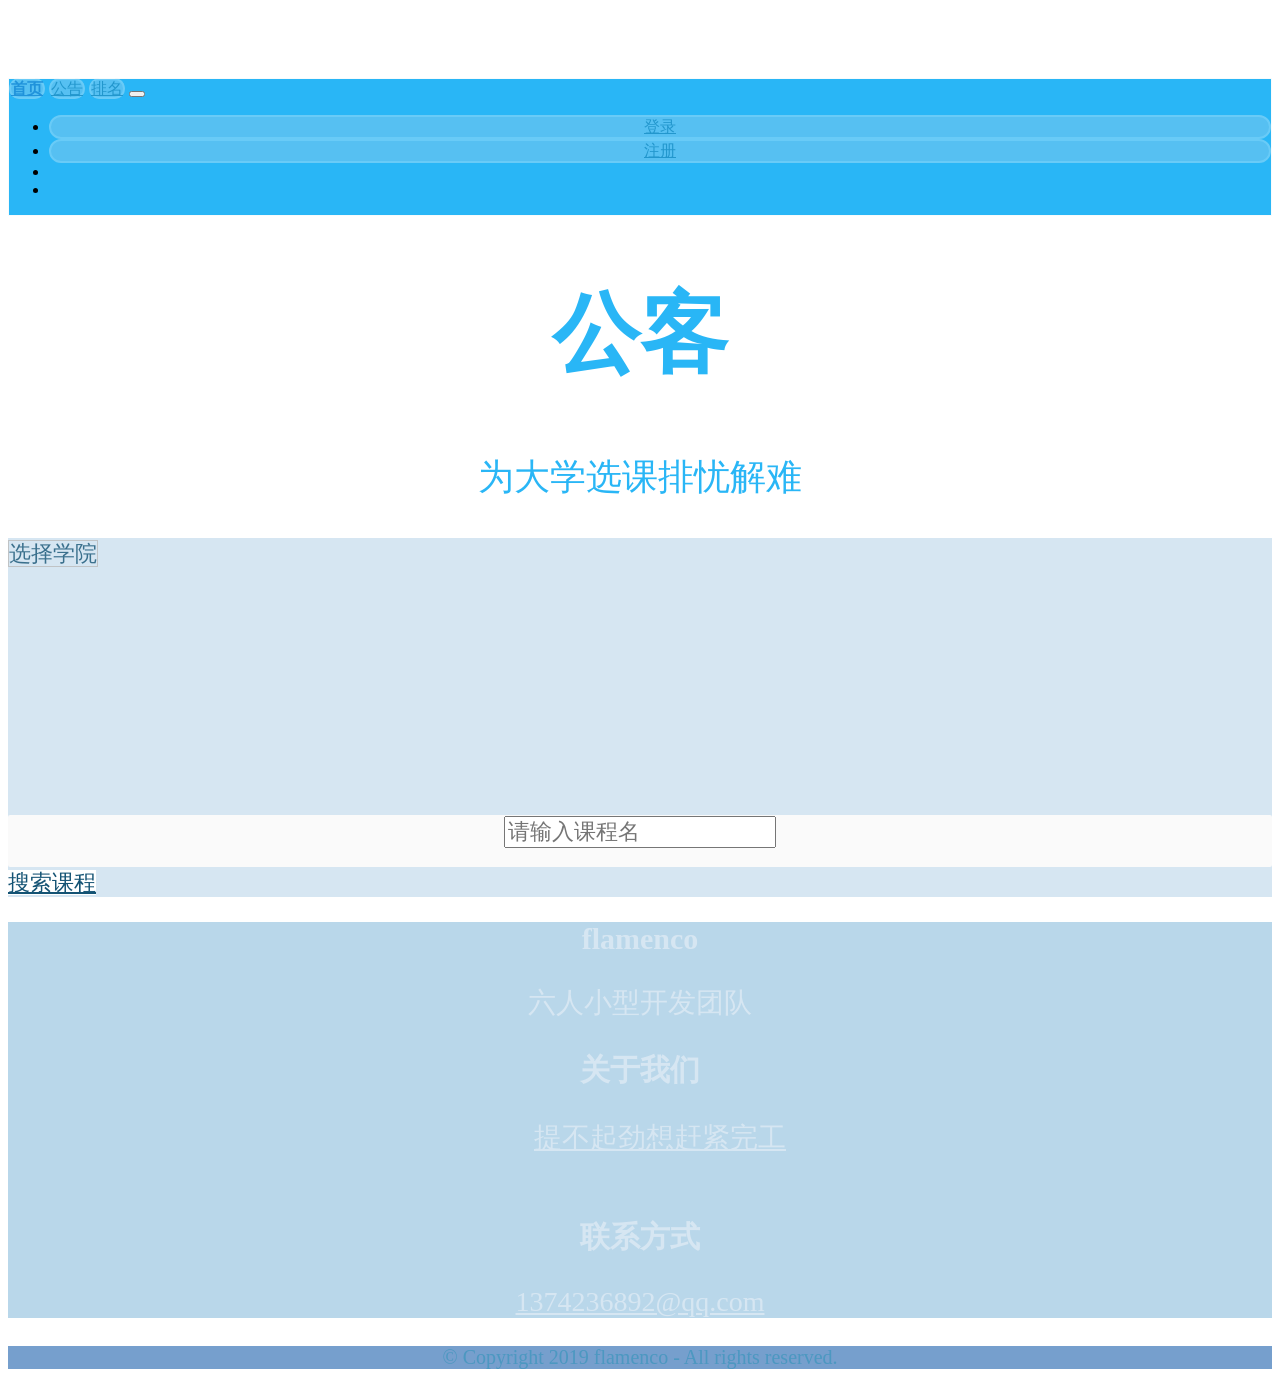
<file: front_end/index.html>
<!DOCTYPE html>
<html>

<head>
  <meta charset="utf-8">
  <meta name="viewport" content="width=device-width, initial-scale=1">
  <title>公客</title>
  <link rel="shortcut icon" href="./resource/favicon.ico" />
  <link rel="bookmark" href="./resource/favicon.ico" />
  <link rel="stylesheet" href="https://cdn.staticfile.org/font-awesome/4.7.0/css/font-awesome.min.css" type="text/css">

  <link rel="stylesheet" href="./css/index.css" type="text/css">
  <link rel="stylesheet" href="https://cdn.staticfile.org/twitter-bootstrap/4.0.0-beta.2/css/bootstrap.min.css" type="text/css">


  <script src="https://cdn.staticfile.org/jquery/3.2.1/jquery.min.js"></script>
  <script src="./lib/popper.min.js"></script>
  <script src="https://cdn.staticfile.org/twitter-bootstrap/4.0.0-beta.2/js/bootstrap.min.js"></script>
  <script src="https://cdn.staticfile.org/jquery-cookie/1.4.1/jquery.cookie.min.js"></script>
  <script src="https://cdn.staticfile.org/twitter-bootstrap/4.0.0-beta.2/js/bootstrap.bundle.min.js"></script>
  <script src="https://cdn.staticfile.org/jquery-validate/1.17.0/jquery.validate.min.js"></script>
  <script src="./js/index.js"></script>
  <script src="./js/head.js"></script>
  <script type="text/javascript">
    $(function () {
        // 解决bootstrap下拉菜单第一次点击无反应问题
        $('.dropdown-toggle').dropdown();
        // preload picture
        function preloadImg(url) {
            var img = new Image();
            img.src = url;
            if(img.complete) {
                //接下来可以使用图片了
                //do something here
            }
            else {
                img.onload = function() {
                    //接下来可以使用图片了
                    //do something here
                };
            }
        };
        preloadImg("https://ae01.alicdn.com/kf/HTB16V47avBj_uVjSZFpq6A0SXXaR.jpg");
    });
  </script>
</head>



<body>
  <div style="padding-top:70px">
    <!-- Space used to modify navbar with fixed-top style-->
  </div>
  
  <!--导航栏-->
  <div>
    <nav class="navbar navbar-expand-md navbar-dark fixed-top"  style="background-color: #29B6F6;border: 1px solid rgba(247, 251, 252, 1);">
      <div class="container" id="navbarContainer">
        <a class="navbar-brand" href="./index.html" style="color:#0D47A1;font-weight: 600;">首页</a>
        <!--公告-->
        <a class="navbar-brand" href="./announcement.html" style="color:#145374;font-weight: 500;">公告</a>
        <a class="navbar-brand" href="./searchResultSortedCourse.html" style="color:#145374;font-weight: 500;">排名</a>
        
        <button class="navbar-toggler navbar-toggler-right" type="button" data-toggle="collapse"
          data-target="#navbar2SupportedContent" aria-controls="navbar2SupportedContent" aria-expanded="false"
          aria-label="Toggle navigation">
          <span class="navbar-toggler-icon"></span>
        </button>
        
        

        <div class="collapse navbar-collapse text-center justify-content-end" id="navbar2SupportedContent">
          <ul class="navbar-nav">

            <li class="nav-item">
              <a href="javascript:void(0)" class="navbar-brand" onclick="javascript: jumpLogin()" id="signIn" style="display:block;color:#145374;font-weight: 500;">登录</a>
            </li>
            <li class="nav-item">
              <a href="javascript:void(0)" class="navbar-brand" onclick="javascript:jumpSignUp()" id="signUp" style="display:block;color:#145374;font-weight: 500;">注册</a>
            </li>
            <li class="item">
              <a href="javascript:void(0)" class="navbar-brand" onclick="javascript:jumpPersonalInfo()" id="personalInfo" style="display:none;color:#145374;font-weight: 500;">个人信息</a>
            </li>
            <li class="item">
                <a href="javascript:void(0)" class="navbar-brand" onclick="javascript:jumpLogOut()" id="logOut" style="display:none;color:#145374;font-weight: 500;">注销</a>
            </li>
          </ul>
        </div>
      </div>
    </nav>
  </div>

  <div class="py-5 text-center opaque-overlay" style="background-image: url('https://ae01.alicdn.com/kf/HTB16V47avBj_uVjSZFpq6A0SXXaR.jpg');">
    <div class="container py-5">
      <div class="row">
        <div class="col-md-12 text-white">
          <h1 class="display-3 mb-4" id="title" style="color:#29B6F6">公客</h1>
          <p class="lead mb-5" id="aim" style="color:#29B6F6">为大学选课排忧解难</p>
        </div>
      </div>
    </div>
  </div>



  <div class="py-10 text-center" style="background:#D6E6F2;">

    <div class="container" >
      <div class="row">
        <div class="col-md-12 p-4">
          <!--img class="img-fluid d-block rounded-circle mx-auto" src="https://pingendo.github.io/templates/sections/assets/test_carlito.jpg"-->
          <div class="row">
            

            <div class="col-md-3 offset-md-1">
              <div class="btn-group mt-3" id="select_department_group">
                <a class="btn btn-light btn-lg dropdown-toggle" data-toggle="dropdown"
                  id="buttonSelectDepartment">选择学院</a>
                <ul id="departments"class="dropdown-menu" role="menu" style="height:214px;overflow:scroll;min-width: 160px;">
                
                </ul>
              </div>
            </div>

            <div class="col-md-4 mb-3 mt-2" style="bottom:-8px">
              <div class="input-group">
                <span class="input-group-addon">
                  <i class="fa fa-search"></i>
                </span>
                <input id="searchboxCourse" class="form-control input-lg" type="text" placeholder="请输入课程名"
                  autocomplete="off">
              </div>
            </div>


            <div class="col-md-1 offset-md-1 mt-3 col-6 offset-3" >
              <a class="btn" href="#" id="buttonSearchCourse" >搜索课程</a>
            </div>
            
    
          </div>
          
        </div>
      </div>
    </div>
  </div>  
  <div class="text-white" style="background:#B9D7EA;">
    <div class="container" style="background: #B9D7EA;">
      <div class="row">
        <div class="p-4 col-md-4">
          <h2 class="Aboutus">flamenco
            <br> </h2>
          <p class="text-white">六人小型开发团队</p>
        </div>

        <div class="p-4 col-md-4">
          <h2 class="Aboutus">关于我们</h2>
          <ul class="list-unstyled">
            <a href="#" class="text-white">提不起劲想赶紧完工</a>
            <br>
            <br> </ul>
        </div>

        <div class="p-4 col-md-4">
          <h2 class="Aboutus">联系方式</h2>
          <p>
            <a href="mailto:1374236892@qq.com" class="text-white">
              <i class="fa d-inline mr-2 text fa-envelope-o"></i>1374236892@qq.com</a>
          </p>
        </div>
      </div>
    </div>
  </div>
  <div class="text-white" style="background: #769FCD;">
    <div class="row" style="background: #769FCD;">
      <div class="col-md-12 mt-3">
        <p class="text-center text-white" id="rights">© Copyright 2019 flamenco - All rights reserved. </p>
      </div>
    </div>
  </div>

</body>

</html>
</file>
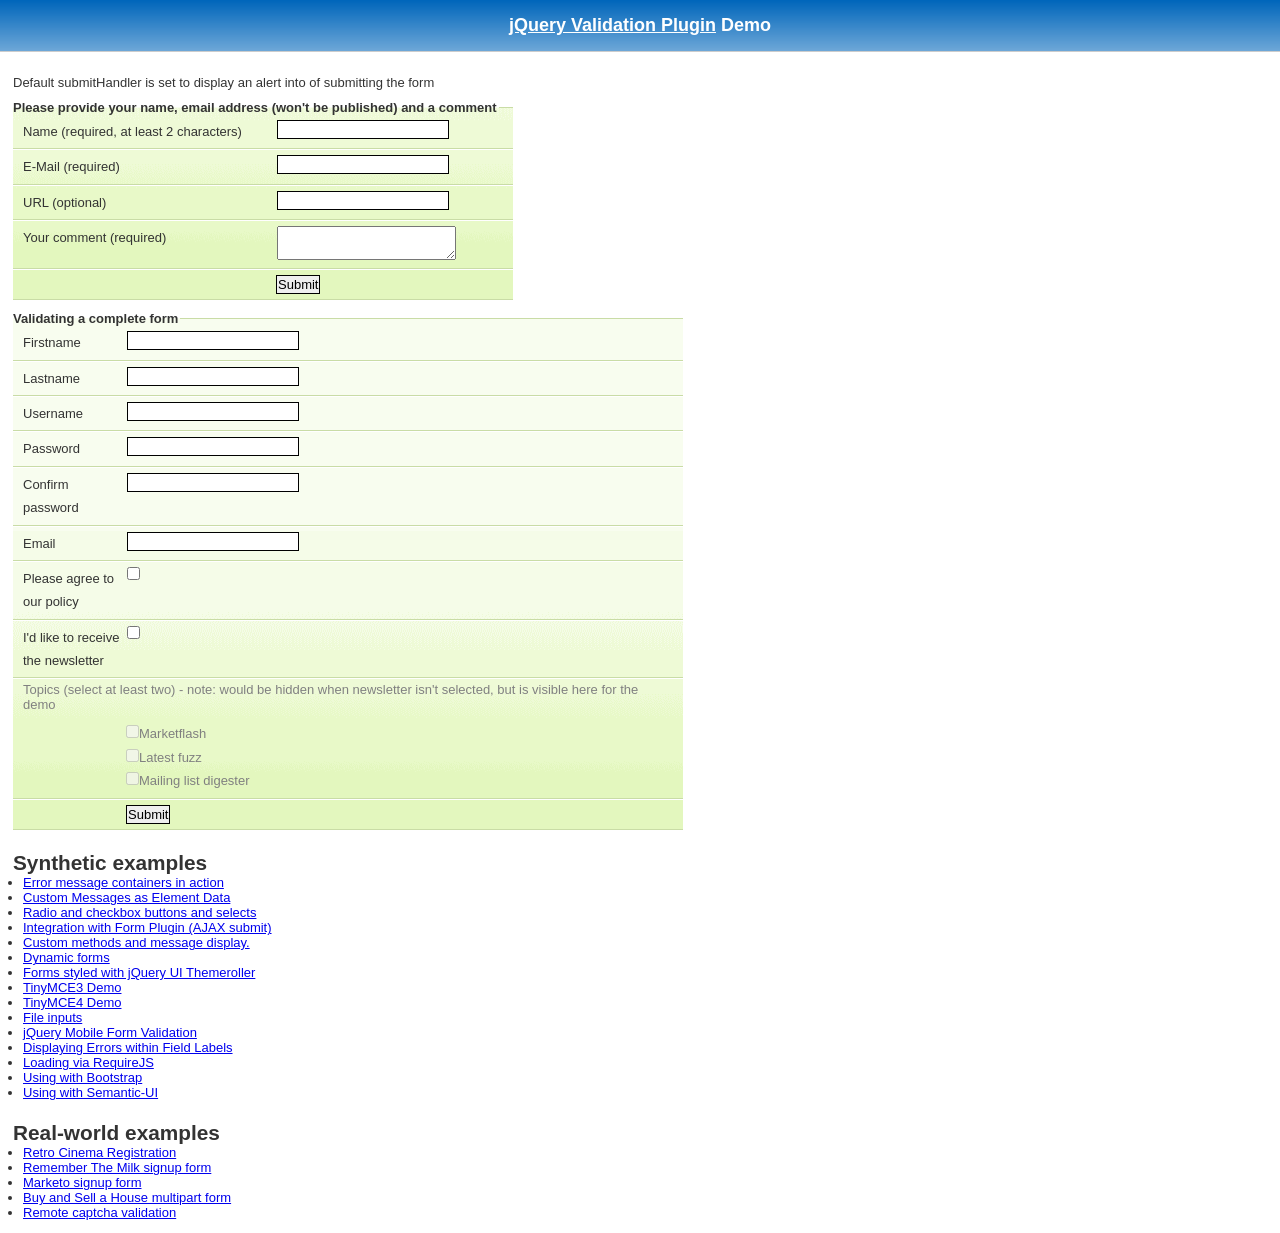
<file: nginx/static/ratemycourse/jquery-validation-1.17.0/demo/index.html>
<!DOCTYPE html>
<html lang="en">
<head>
	<meta charset="utf-8">
	<title>jQuery validation plug-in - main demo</title>
	<link rel="stylesheet" href="css/screen.css">
	<script src="../lib/jquery.js"></script>
	<script src="../dist/jquery.validate.js"></script>
	<script>
	$.validator.setDefaults({
		submitHandler: function() {
			alert("submitted!");
		}
	});

	$().ready(function() {
		// validate the comment form when it is submitted
		$("#commentForm").validate();

		// validate signup form on keyup and submit
		$("#signupForm").validate({
			rules: {
				firstname: "required",
				lastname: "required",
				username: {
					required: true,
					minlength: 2
				},
				password: {
					required: true,
					minlength: 5
				},
				confirm_password: {
					required: true,
					minlength: 5,
					equalTo: "#password"
				},
				email: {
					required: true,
					email: true
				},
				topic: {
					required: "#newsletter:checked",
					minlength: 2
				},
				agree: "required"
			},
			messages: {
				firstname: "Please enter your firstname",
				lastname: "Please enter your lastname",
				username: {
					required: "Please enter a username",
					minlength: "Your username must consist of at least 2 characters"
				},
				password: {
					required: "Please provide a password",
					minlength: "Your password must be at least 5 characters long"
				},
				confirm_password: {
					required: "Please provide a password",
					minlength: "Your password must be at least 5 characters long",
					equalTo: "Please enter the same password as above"
				},
				email: "Please enter a valid email address",
				agree: "Please accept our policy",
				topic: "Please select at least 2 topics"
			}
		});

		// propose username by combining first- and lastname
		$("#username").focus(function() {
			var firstname = $("#firstname").val();
			var lastname = $("#lastname").val();
			if (firstname && lastname && !this.value) {
				this.value = firstname + "." + lastname;
			}
		});

		//code to hide topic selection, disable for demo
		var newsletter = $("#newsletter");
		// newsletter topics are optional, hide at first
		var inital = newsletter.is(":checked");
		var topics = $("#newsletter_topics")[inital ? "removeClass" : "addClass"]("gray");
		var topicInputs = topics.find("input").attr("disabled", !inital);
		// show when newsletter is checked
		newsletter.click(function() {
			topics[this.checked ? "removeClass" : "addClass"]("gray");
			topicInputs.attr("disabled", !this.checked);
		});
	});
	</script>
	<style>
	#commentForm {
		width: 500px;
	}
	#commentForm label {
		width: 250px;
	}
	#commentForm label.error, #commentForm input.submit {
		margin-left: 253px;
	}
	#signupForm {
		width: 670px;
	}
	#signupForm label.error {
		margin-left: 10px;
		width: auto;
		display: inline;
	}
	#newsletter_topics label.error {
		display: none;
		margin-left: 103px;
	}
	</style>
</head>
<body>
<h1 id="banner"><a href="https://jqueryvalidation.org/">jQuery Validation Plugin</a> Demo</h1>
<div id="main">
	<p>Default submitHandler is set to display an alert into of submitting the form</p>
	<form class="cmxform" id="commentForm" method="get" action="">
		<fieldset>
			<legend>Please provide your name, email address (won't be published) and a comment</legend>
			<p>
				<label for="cname">Name (required, at least 2 characters)</label>
				<input id="cname" name="name" minlength="2" type="text" required>
			</p>
			<p>
				<label for="cemail">E-Mail (required)</label>
				<input id="cemail" type="email" name="email" required>
			</p>
			<p>
				<label for="curl">URL (optional)</label>
				<input id="curl" type="url" name="url">
			</p>
			<p>
				<label for="ccomment">Your comment (required)</label>
				<textarea id="ccomment" name="comment" required></textarea>
			</p>
			<p>
				<input class="submit" type="submit" value="Submit">
			</p>
		</fieldset>
	</form>
	<form class="cmxform" id="signupForm" method="get" action="">
		<fieldset>
			<legend>Validating a complete form</legend>
			<p>
				<label for="firstname">Firstname</label>
				<input id="firstname" name="firstname" type="text">
			</p>
			<p>
				<label for="lastname">Lastname</label>
				<input id="lastname" name="lastname" type="text">
			</p>
			<p>
				<label for="username">Username</label>
				<input id="username" name="username" type="text">
			</p>
			<p>
				<label for="password">Password</label>
				<input id="password" name="password" type="password">
			</p>
			<p>
				<label for="confirm_password">Confirm password</label>
				<input id="confirm_password" name="confirm_password" type="password">
			</p>
			<p>
				<label for="email">Email</label>
				<input id="email" name="email" type="email">
			</p>
			<p>
				<label for="agree">Please agree to our policy</label>
				<input type="checkbox" class="checkbox" id="agree" name="agree">
			</p>
			<p>
				<label for="newsletter">I'd like to receive the newsletter</label>
				<input type="checkbox" class="checkbox" id="newsletter" name="newsletter">
			</p>
			<fieldset id="newsletter_topics">
				<legend>Topics (select at least two) - note: would be hidden when newsletter isn't selected, but is visible here for the demo</legend>
				<label for="topic_marketflash">
					<input type="checkbox" id="topic_marketflash" value="marketflash" name="topic">Marketflash
				</label>
				<label for="topic_fuzz">
					<input type="checkbox" id="topic_fuzz" value="fuzz" name="topic">Latest fuzz
				</label>
				<label for="topic_digester">
					<input type="checkbox" id="topic_digester" value="digester" name="topic">Mailing list digester
				</label>
				<label for="topic" class="error">Please select at least two topics you'd like to receive.</label>
			</fieldset>
			<p>
				<input class="submit" type="submit" value="Submit">
			</p>
		</fieldset>
	</form>
	<h3>Synthetic examples</h3>
	<ul>
		<li><a href="errorcontainer-demo.html">Error message containers in action</a>
		</li>
		<li><a href="custom-messages-data-demo.html">Custom Messages as Element Data</a>
		</li>
		<li><a href="radio-checkbox-select-demo.html">Radio and checkbox buttons and selects</a>
		</li>
		<li><a href="ajaxSubmit-integration-demo.html">Integration with Form Plugin (AJAX submit)</a>
		</li>
		<li><a href="custom-methods-demo.html">Custom methods and message display.</a>
		</li>
		<li><a href="dynamic-totals.html">Dynamic forms</a>
		</li>
		<li><a href="themerollered.html">Forms styled with jQuery UI Themeroller</a>
		</li>
		<li><a href="tinymce/">TinyMCE3 Demo</a>
		</li>
		<li><a href="tinymce4/">TinyMCE4 Demo</a>
		</li>
		<li><a href="file_input.html">File inputs</a>
		</li>
		<li><a href="jquerymobile.html">jQuery Mobile Form Validation</a>
		</li>
		<li><a href="errors-within-labels.html">Displaying Errors within Field Labels</a>
		</li>
		<li><a href="requirejs/index.html">Loading via RequireJS</a>
		</li>
		<li><a href="bootstrap/index.html">Using with Bootstrap</a>
		</li>
		<li><a href="semantic-ui/index.html">Using with Semantic-UI</a>
		</li>
	</ul>
	<h3>Real-world examples</h3>
	<ul>
		<li><a href="cinema/">Retro Cinema Registration</a></li>
		<li><a href="milk/">Remember The Milk signup form</a></li>
		<li><a href="marketo/">Marketo signup form</a></li>
		<li><a href="multipart/">Buy and Sell a House multipart form</a></li>
		<li><a href="captcha/">Remote captcha validation</a></li>
	</ul>
</div>
</body>
</html>
</file>
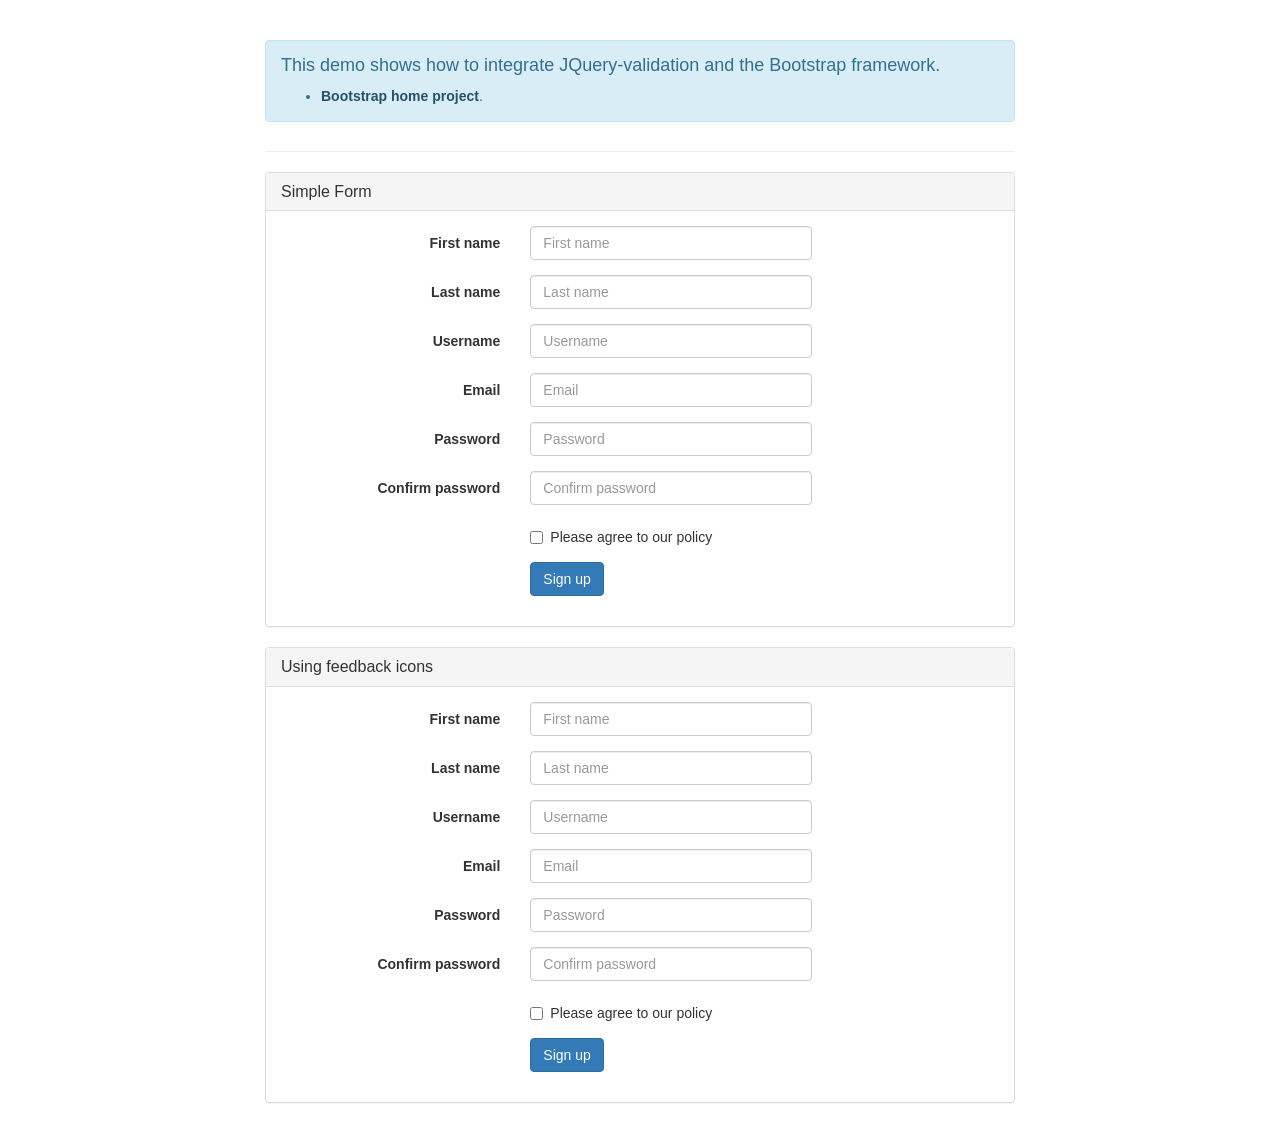
<file: nginx/static/ratemycourse/jquery-validation-1.17.0/demo/bootstrap/index.html>
<!DOCTYPE html>
<html>
<head>
	<title>JQuery-validation demo | Bootstrap</title>

	<link rel="stylesheet" href="https://maxcdn.bootstrapcdn.com/bootstrap/3.3.5/css/bootstrap.min.css" />

	<script type="text/javascript" src="../../lib/jquery-1.11.1.js"></script>
	<script type="text/javascript" src="../../dist/jquery.validate.js"></script>
</head>
<body>
	<div class="container">
		<div class="row">
			<div class="col-sm-8 col-sm-offset-2">
				<div class="page-header">
					<div class="alert alert-info" role="alert">
						<h4>This demo shows how to integrate JQuery-validation and the Bootstrap framework.</h4>
						<ul>
							<li><a href="https://getbootstrap.com/" class="alert-link">Bootstrap home project</a>.</li>
						</ul>
					</div>
				</div>

				<div class="panel panel-default">
					<div class="panel-heading">
						<h3 class="panel-title">Simple Form</h3>
					</div>
					<div class="panel-body">
						<form id="signupForm" method="post" class="form-horizontal" action="">
							<div class="form-group">
								<label class="col-sm-4 control-label" for="firstname">First name</label>
								<div class="col-sm-5">
									<input type="text" class="form-control" id="firstname" name="firstname" placeholder="First name" />
								</div>
							</div>

							<div class="form-group">
								<label class="col-sm-4 control-label" for="lastname">Last name</label>
								<div class="col-sm-5">
									<input type="text" class="form-control" id="lastname" name="lastname" placeholder="Last name" />
								</div>
							</div>

							<div class="form-group">
								<label class="col-sm-4 control-label" for="username">Username</label>
								<div class="col-sm-5">
									<input type="text" class="form-control" id="username" name="username" placeholder="Username" />
								</div>
							</div>

							<div class="form-group">
								<label class="col-sm-4 control-label" for="email">Email</label>
								<div class="col-sm-5">
									<input type="text" class="form-control" id="email" name="email" placeholder="Email" />
								</div>
							</div>

							<div class="form-group">
								<label class="col-sm-4 control-label" for="password">Password</label>
								<div class="col-sm-5">
									<input type="password" class="form-control" id="password" name="password" placeholder="Password" />
								</div>
							</div>

							<div class="form-group">
								<label class="col-sm-4 control-label" for="confirm_password">Confirm password</label>
								<div class="col-sm-5">
									<input type="password" class="form-control" id="confirm_password" name="confirm_password" placeholder="Confirm password" />
								</div>
							</div>

							<div class="form-group">
								<div class="col-sm-5 col-sm-offset-4">
									<div class="checkbox">
										<label>
											<input type="checkbox" id="agree" name="agree" value="agree" />Please agree to our policy
										</label>
									</div>
								</div>
							</div>

							<div class="form-group">
								<div class="col-sm-9 col-sm-offset-4">
									<button type="submit" class="btn btn-primary" name="signup" value="Sign up">Sign up</button>
								</div>
							</div>
						</form>
					</div>
				</div>

				<div class="panel panel-default">
					<div class="panel-heading">
						<h3 class="panel-title">Using feedback icons</h3>
					</div>
					<div class="panel-body">
						<form id="signupForm1" method="post" class="form-horizontal" action="">
							<div class="form-group">
								<label class="col-sm-4 control-label" for="firstname1">First name</label>
								<div class="col-sm-5">
									<input type="text" class="form-control" id="firstname1" name="firstname1" placeholder="First name" />
								</div>
							</div>

							<div class="form-group">
								<label class="col-sm-4 control-label" for="lastname1">Last name</label>
								<div class="col-sm-5">
									<input type="text" class="form-control" id="lastname1" name="lastname1" placeholder="Last name" />
								</div>
							</div>

							<div class="form-group">
								<label class="col-sm-4 control-label" for="username1">Username</label>
								<div class="col-sm-5">
									<input type="text" class="form-control" id="username1" name="username1" placeholder="Username" />
								</div>
							</div>

							<div class="form-group">
								<label class="col-sm-4 control-label" for="email1">Email</label>
								<div class="col-sm-5">
									<input type="text" class="form-control" id="email1" name="email1" placeholder="Email" />
								</div>
							</div>

							<div class="form-group">
								<label class="col-sm-4 control-label" for="password1">Password</label>
								<div class="col-sm-5">
									<input type="password" class="form-control" id="password1" name="password1" placeholder="Password" />
								</div>
							</div>

							<div class="form-group">
								<label class="col-sm-4 control-label" for="confirm_password1">Confirm password</label>
								<div class="col-sm-5">
									<input type="password" class="form-control" id="confirm_password1" name="confirm_password1" placeholder="Confirm password" />
								</div>
							</div>

							<div class="form-group">
								<div class="col-sm-5 col-sm-offset-4">
									<div class="checkbox">
										<label>
											<input type="checkbox" id="agree1" name="agree1" value="agree" />Please agree to our policy
										</label>
									</div>
								</div>
							</div>

							<div class="form-group">
								<div class="col-sm-9 col-sm-offset-4">
									<button type="submit" class="btn btn-primary" name="signup1" value="Sign up">Sign up</button>
								</div>
							</div>
						</form>
					</div>
				</div>
			</div>
		</div>
	</div>
	<script type="text/javascript">
		$.validator.setDefaults( {
			submitHandler: function () {
				alert( "submitted!" );
			}
		} );

		$( document ).ready( function () {
			$( "#signupForm" ).validate( {
				rules: {
					firstname: "required",
					lastname: "required",
					username: {
						required: true,
						minlength: 2
					},
					password: {
						required: true,
						minlength: 5
					},
					confirm_password: {
						required: true,
						minlength: 5,
						equalTo: "#password"
					},
					email: {
						required: true,
						email: true
					},
					agree: "required"
				},
				messages: {
					firstname: "Please enter your firstname",
					lastname: "Please enter your lastname",
					username: {
						required: "Please enter a username",
						minlength: "Your username must consist of at least 2 characters"
					},
					password: {
						required: "Please provide a password",
						minlength: "Your password must be at least 5 characters long"
					},
					confirm_password: {
						required: "Please provide a password",
						minlength: "Your password must be at least 5 characters long",
						equalTo: "Please enter the same password as above"
					},
					email: "Please enter a valid email address",
					agree: "Please accept our policy"
				},
				errorElement: "em",
				errorPlacement: function ( error, element ) {
					// Add the `help-block` class to the error element
					error.addClass( "help-block" );

					if ( element.prop( "type" ) === "checkbox" ) {
						error.insertAfter( element.parent( "label" ) );
					} else {
						error.insertAfter( element );
					}
				},
				highlight: function ( element, errorClass, validClass ) {
					$( element ).parents( ".col-sm-5" ).addClass( "has-error" ).removeClass( "has-success" );
				},
				unhighlight: function (element, errorClass, validClass) {
					$( element ).parents( ".col-sm-5" ).addClass( "has-success" ).removeClass( "has-error" );
				}
			} );

			$( "#signupForm1" ).validate( {
				rules: {
					firstname1: "required",
					lastname1: "required",
					username1: {
						required: true,
						minlength: 2
					},
					password1: {
						required: true,
						minlength: 5
					},
					confirm_password1: {
						required: true,
						minlength: 5,
						equalTo: "#password1"
					},
					email1: {
						required: true,
						email: true
					},
					agree1: "required"
				},
				messages: {
					firstname1: "Please enter your firstname",
					lastname1: "Please enter your lastname",
					username1: {
						required: "Please enter a username",
						minlength: "Your username must consist of at least 2 characters"
					},
					password1: {
						required: "Please provide a password",
						minlength: "Your password must be at least 5 characters long"
					},
					confirm_password1: {
						required: "Please provide a password",
						minlength: "Your password must be at least 5 characters long",
						equalTo: "Please enter the same password as above"
					},
					email1: "Please enter a valid email address",
					agree1: "Please accept our policy"
				},
				errorElement: "em",
				errorPlacement: function ( error, element ) {
					// Add the `help-block` class to the error element
					error.addClass( "help-block" );

					// Add `has-feedback` class to the parent div.form-group
					// in order to add icons to inputs
					element.parents( ".col-sm-5" ).addClass( "has-feedback" );

					if ( element.prop( "type" ) === "checkbox" ) {
						error.insertAfter( element.parent( "label" ) );
					} else {
						error.insertAfter( element );
					}

					// Add the span element, if doesn't exists, and apply the icon classes to it.
					if ( !element.next( "span" )[ 0 ] ) {
						$( "<span class='glyphicon glyphicon-remove form-control-feedback'></span>" ).insertAfter( element );
					}
				},
				success: function ( label, element ) {
					// Add the span element, if doesn't exists, and apply the icon classes to it.
					if ( !$( element ).next( "span" )[ 0 ] ) {
						$( "<span class='glyphicon glyphicon-ok form-control-feedback'></span>" ).insertAfter( $( element ) );
					}
				},
				highlight: function ( element, errorClass, validClass ) {
					$( element ).parents( ".col-sm-5" ).addClass( "has-error" ).removeClass( "has-success" );
					$( element ).next( "span" ).addClass( "glyphicon-remove" ).removeClass( "glyphicon-ok" );
				},
				unhighlight: function ( element, errorClass, validClass ) {
					$( element ).parents( ".col-sm-5" ).addClass( "has-success" ).removeClass( "has-error" );
					$( element ).next( "span" ).addClass( "glyphicon-ok" ).removeClass( "glyphicon-remove" );
				}
			} );
		} );
	</script>
</body>
</html>
</file>
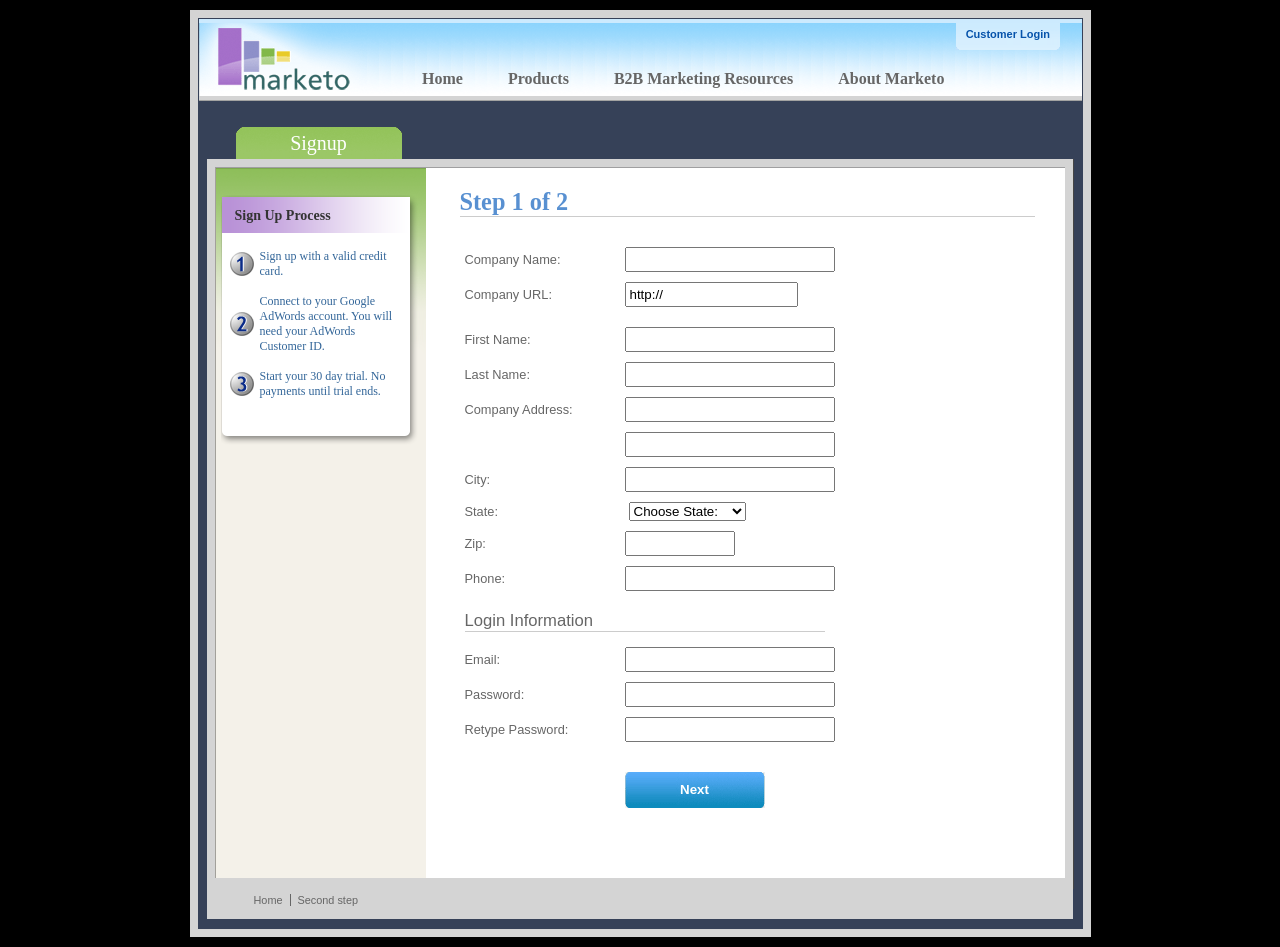
<file: nginx/static/ratemycourse/jquery-validation-1.17.0/demo/marketo/index.html>
<!DOCTYPE html>
<html lang="en">
<head>
	<meta charset="utf-8">
	<title>Subscription Signup | Marketo</title>
	<script src="../../lib/jquery.js"></script>
	<script src="../../lib/jquery.mockjax.js"></script>
	<script src="../../dist/jquery.validate.js"></script>
	<script src="jquery.maskedinput.js"></script>
	<script src="mktSignup.js"></script>
	<link rel="stylesheet" href="stylesheet.css">
</head>
<body>
<!-- start page wrapper -->
<div id="letterbox">
	<!-- start header container -->
	<div id="header-background">
		<div class="nav-global-container">
			<div class="login">
				<a href="#">
					<span></span>Customer Login</a>
			</div>
			<div class="logo">
				<a href="#">
					<img src="images/logo_marketo.gif" width="168" height="73" alt="Marketo">
				</a>
			</div>
			<div class="nav-global">
				<ul>
					<li>
						<a href="#" class="nav-g01">
							<span></span>Home</a>
					</li>
					<li>
						<a href="#" class="nav-g02">
							<span></span>Products</a>
					</li>
					<li>
						<a href="#" class="nav-g04">
							<span></span>B2B Marketing Resources</a>
					</li>
					<li>
						<a href="#" class="nav-g05">
							<span></span>About Marketo</a>
					</li>
				</ul>
			</div>
		</div>
	</div>
	<!-- end header container -->
	<div class="line-grey-tier"></div>
	<!-- start page container 2 div-->
	<div id="page-container" class="resize">
		<div id="page-content-inner" class="resize">
			<!-- start col-main -->
			<div id="col-main" class="resize" style="">
				<!-- start main content -->
				<div class="main-content resize">
					<div class="action-container" style="display:none;"></div>
					<h1>Step 1 of 2</h1>
					<p>
					</p>
					<br clear="all">
					<div>
						<form id="profileForm" type="actionForm" action="step2.htm" method="get">
							<div class="error" style="display:none;">
								<img src="images/warning.gif" alt="Warning!" width="24" height="24" style="float:left; margin: -5px 10px 0px 0px;">
								<span></span>.
								<br clear="all">
							</div>
							<table cellpadding="0" cellspacing="0" border="0">
								<tr>
									<td class="label">
										<label for="co_name">Company Name:</label>
									</td>
									<td class="field">
										<input id="co_name" class="required" maxlength="40" name="co_name" size="20" type="text" tabindex="1" value="">
									</td>
								</tr>
								<tr>
									<td class="label">
										<label for="co_url">Company URL:</label>
									</td>
									<td class="field">
										<input id="co_url" class="required defaultInvalid url" maxlength="40" name="co_url" style="width:163px" type="text" tabindex="2" value="http://">
									</td>
								</tr>
								<tr>
									<td>
									<td>
								</tr>
								<tr>
									<td class="label">
										<label for="first_name">First Name:</label>
									</td>
									<td class="field">
										<input id="first_name" class="required" maxlength="40" name="first_name" size="20" type="text" tabindex="3" value="">
									</td>
								</tr>
								<tr>
									<td class="label">
										<label for="last_name">Last Name:</label>
									</td>
									<td class="field">
										<input id="last_name" class="required" maxlength="40" name="last_name" size="20" type="text" tabindex="4" value="">
									</td>
								</tr>
								<tr>
									<td class="label">
										<label for="address1">Company Address:</label>
									</td>
									<td class="field">
										<input maxlength="40" class="required" name="address1" size="20" type="text" tabindex="5" value="">
									</td>
								</tr>
								<tr>
									<td class="label"></td>
									<td class="field">
										<input maxlength="40" name="address2" size="20" type="text" tabindex="6" value="">
									</td>
								</tr>
								<tr>
									<td class="label">
										<label for="city">City:</label>
									</td>
									<td class="field">
										<input maxlength="40" class="required" name="city" size="20" type="text" tabindex="7" value="">
									</td>
								</tr>
								<tr>
									<td class="label">
										<label for="state">State:</label>
									</td>
									<td class="field">
										<select id="state" class="required" name="state" style="margin-left: 4px;" tabindex="8">
											<option value="">Choose State:</option>
											<option value="AL">Alabama</option>
											<option value="AK">Alaska</option>
											<option value="AZ">Arizona</option>
											<option value="AR">Arkansas</option>
											<option value="CA">California</option>
											<option value="CO">Colorado</option>
											<option value="CT">Connecticut</option>
											<option value="DE">Delaware</option>
											<option value="FL">Florida</option>
											<option value="GA">Georgia</option>
											<option value="HI">Hawaii</option>
											<option value="ID">Idaho</option>
											<option value="IL">Illinois</option>
											<option value="IN">Indiana</option>
											<option value="IA">Iowa</option>
											<option value="KS">Kansas</option>
											<option value="KY">Kentucky</option>
											<option value="LA">Louisiana</option>
											<option value="ME">Maine</option>
											<option value="MD">Maryland</option>
											<option value="MA">Massachusetts</option>
											<option value="MI">Michigan</option>
											<option value="MN">Minnesota</option>
											<option value="MS">Mississippi</option>
											<option value="MO">Missouri</option>
											<option value="MT">Montana</option>
											<option value="NE">Nebraska</option>
											<option value="NV">Nevada</option>
											<option value="NH">New Hampshire</option>
											<option value="NJ">New Jersey</option>
											<option value="NM">New Mexico</option>
											<option value="NY">New York</option>
											<option value="NC">North Carolina</option>
											<option value="ND">North Dakota</option>
											<option value="OH">Ohio</option>
											<option value="OK">Oklahoma</option>
											<option value="OR">Oregon</option>
											<option value="PA">Pennsylvania</option>
											<option value="RI">Rhode Island</option>
											<option value="SC">South Carolina</option>
											<option value="SD">South Dakota</option>
											<option value="TN">Tennessee</option>
											<option value="TX">Texas</option>
											<option value="UT">Utah</option>
											<option value="VT">Vermont</option>
											<option value="VA">Virginia</option>
											<option value="WA">Washington</option>
											<option value="WV">West Virginia</option>
											<option value="WI">Wisconsin</option>
											<option value="WY">Wyoming</option>
										</select>
									</td>
								</tr>
								<tr>
									<td class="label">
										<label for="zip">Zip:</label>
									</td>
									<td class="field">
										<input maxlength="10" name="zip" style="width: 100px" type="text" class="required zipcode" tabindex="9" value="">
									</td>
								</tr>
								<tr>
									<td class="label">
										<label for="phone">Phone:</label>
									</td>
									<td class="field">
										<input id="phone" maxlength="14" name="phone" type="text" class="required phone" tabindex="10" value="">
									</td>
								</tr>
								<tr>
									<td colspan="2">
										<h2 style="border-bottom: 1px solid #CCCCCC;">Login Information</h2>
									</td>
								</tr>
								<tr>
									<td class="label">
										<label for="email">Email:</label>
									</td>
									<td class="field">
										<input id="email" class="required email" remote="emails.action" maxlength="40" name="email" size="20" type="text" tabindex="11" value="">
									</td>
								</tr>
								<tr>
									<td class="label">
										<label for="password1">Password:</label>
									</td>
									<td class="field">
										<input id="password1" class="required password" maxlength="40" name="password1" size="20" type="password" tabindex="12" value="">
									</td>
								</tr>
								<tr>
									<td class="label">
										<label for="password2">Retype Password:</label>
									</td>
									<td class="field">
										<input id="password2" class="required" equalTo="#password1" maxlength="40" name="password2" size="20" type="password" tabindex="13" value="">
										<div class="formError"></div>
									</td>
								</tr>
								<tr>
									<td></td>
									<td>
										<div class="buttonSubmit">
											<span></span>
											<input class="formButton" type="submit" value="Next" style="width: 140px" tabindex="14">
										</div>
									</td>
								</tr>
							</table>
							<br>
							<br>
						</form>
						<br clear="all">
					</div>
				</div>
				<!-- end main content -->
				<br>
			</div>
			<!-- end col-main -->
			<!-- start left col -->
			<div id="col-left" class="nav-left-back empty resize" style="position: absolute; min-height: 450px;">
				<div class="col-left-header-tab" style="position: absolute;">Signup</div>
				<div class="nav-left"></div>
				<div class="left-nav-callout png" style="top: 15px; margin-bottom: 100px;">
					<img src="images/left-nav-callout-long.png" class="png" alt="">
					<h6>Sign Up Process</h6>
					<a style="background-image: url(images/step1-24.gif); font-weight: normal; text-decoration: none; cursor: default;">Sign up with a valid credit card.</a>
					<a style="background-image: url(images/step2-24.gif); font-weight: normal; text-decoration: none; cursor: default;">Connect to your Google AdWords account.  You will need your AdWords Customer ID.</a>
					<a style="background-image: url(images/step3-24.gif); font-weight: normal; text-decoration: none; cursor: default;">Start your 30 day trial.  No payments until trial ends.</a>
				</div>
				<div class="footerAddress">
					<b>Marketo Inc.</b>
					<br>1710 S. Amphlett Blvd.
					<br>San Mateo, CA 94402 USA
					<br>
				</div>
				<br clear="all">
			</div>
			<!-- end left col -->
		</div>
	</div>
	<!-- end page container 2 divs-->
	<div id="footer-container" align="center">
		<div class="footer">
			<ul>
				<li><a href="..">Home</a>
				</li>
				<li class="line-off"><a href="step2.htm">Second step</a>
				</li>
			</ul>
		</div>
	</div>
	<!-- end page wrapper -->
</div>
</body>
</html>
</file>
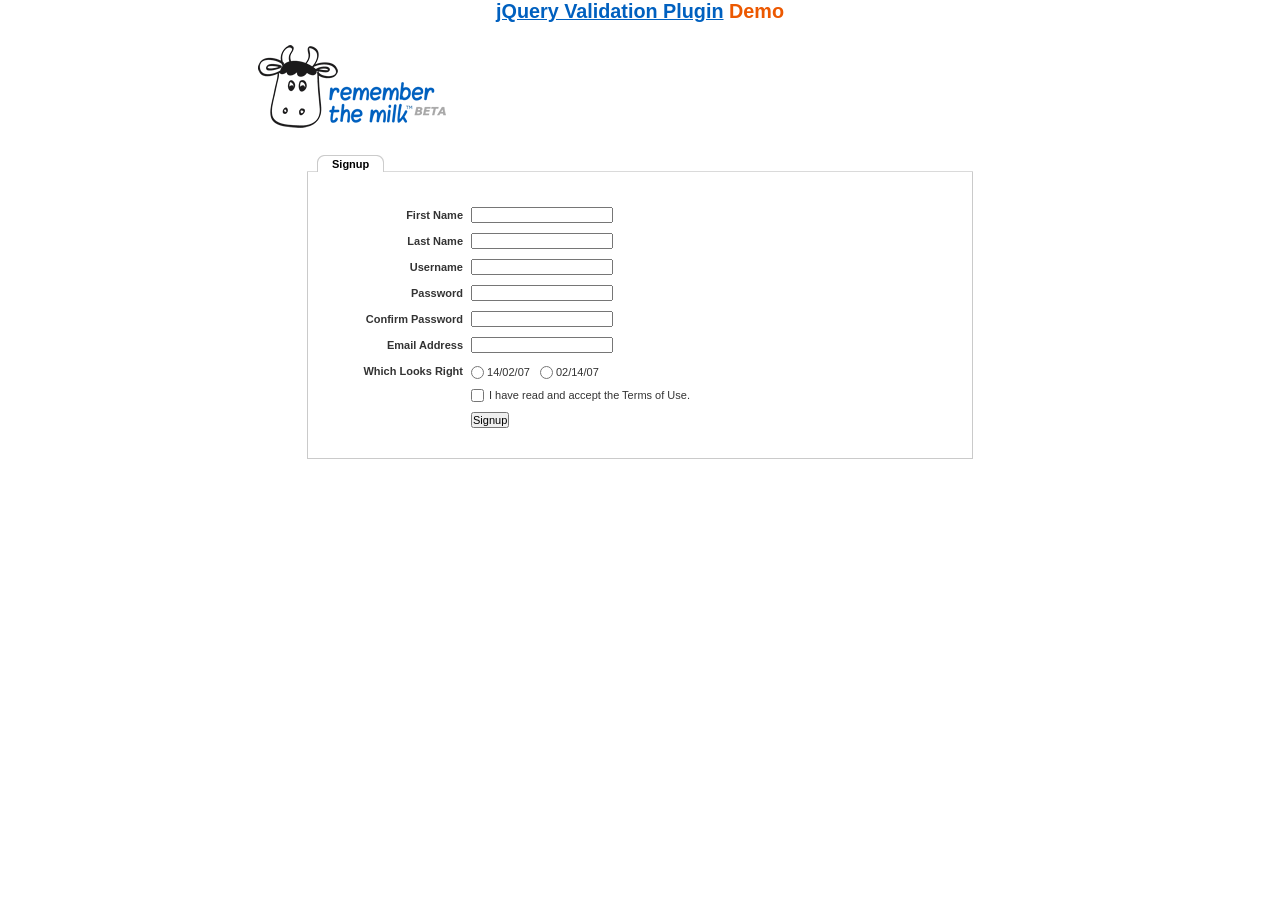
<file: nginx/static/ratemycourse/jquery-validation-1.17.0/demo/milk/index.html>
<!DOCTYPE html>
<html lang="en">
<head>
	<meta charset="utf-8">
	<title>Remember The Milk signup form - jQuery Validate plugin demo - with friendly permission from the RTM team</title>
	<link rel="stylesheet" href="milk.css">
	<script src="../../lib/jquery.js"></script>
	<script src="../../lib/jquery.mockjax.js"></script>
	<script src="../../dist/jquery.validate.js"></script>
	<script>
	$(document).ready(function() {
		$.mockjax({
			url: "emails.action",
			response: function(settings) {
				var email = settings.data.email,
					emails = ["glen@marketo.com", "george@bush.gov", "me@god.com", "aboutface@cooper.com", "steam@valve.com", "bill@gates.com"];
				this.responseText = "true";
				if ($.inArray(email, emails) !== -1) {
					this.responseText = "false";
				}
			},
			responseTime: 500
		});

		$.mockjax({
			url: "users.action",
			response: function(settings) {
				var user = settings.data.username,
					users = ["asdf", "Peter", "Peter2", "George"];
				this.responseText = "true";
				if ($.inArray(user, users) !== -1) {
					this.responseText = "false";
				}
			},
			responseTime: 500
		});

		// validate signup form on keyup and submit
		var validator = $("#signupform").validate({
			rules: {
				firstname: "required",
				lastname: "required",
				username: {
					required: true,
					minlength: 2,
					remote: "users.action"
				},
				password: {
					required: true,
					minlength: 5
				},
				password_confirm: {
					required: true,
					minlength: 5,
					equalTo: "#password"
				},
				email: {
					required: true,
					email: true,
					remote: "emails.action"
				},
				dateformat: "required",
				terms: "required"
			},
			messages: {
				firstname: "Enter your firstname",
				lastname: "Enter your lastname",
				username: {
					required: "Enter a username",
					minlength: jQuery.validator.format("Enter at least {0} characters"),
					remote: jQuery.validator.format("{0} is already in use")
				},
				password: {
					required: "Provide a password",
					minlength: jQuery.validator.format("Enter at least {0} characters")
				},
				password_confirm: {
					required: "Repeat your password",
					minlength: jQuery.validator.format("Enter at least {0} characters"),
					equalTo: "Enter the same password as above"
				},
				email: {
					required: "Please enter a valid email address",
					minlength: "Please enter a valid email address",
					remote: jQuery.validator.format("{0} is already in use")
				},
				dateformat: "Choose your preferred dateformat",
				terms: " "
			},
			// the errorPlacement has to take the table layout into account
			errorPlacement: function(error, element) {
				if (element.is(":radio"))
					error.appendTo(element.parent().next().next());
				else if (element.is(":checkbox"))
					error.appendTo(element.next());
				else
					error.appendTo(element.parent().next());
			},
			// specifying a submitHandler prevents the default submit, good for the demo
			submitHandler: function() {
				alert("submitted!");
			},
			// set this class to error-labels to indicate valid fields
			success: function(label) {
				// set &nbsp; as text for IE
				label.html("&nbsp;").addClass("checked");
			},
			highlight: function(element, errorClass) {
				$(element).parent().next().find("." + errorClass).removeClass("checked");
			}
		});

		// propose username by combining first- and lastname
		$("#username").focus(function() {
			var firstname = $("#firstname").val();
			var lastname = $("#lastname").val();
			if (firstname && lastname && !this.value) {
				this.value = (firstname + "." + lastname).toLowerCase();
			}
		});
	});
	</script>
</head>
<body>
<h1 id="banner"><a href="https://jqueryvalidation.org/">jQuery Validation Plugin</a> Demo</h1>
<div id="main">
	<div id="content">
		<div id="header">
			<div id="headerlogo">
				<img src="milk.png" alt="Remember The Milk">
			</div>
		</div>
		<div style="clear: both;">
			<div></div>
		</div>
		<div class="content">
			<div id="signupbox">
				<div id="signuptab">
					<ul>
						<li id="signupcurrent"><a href=" ">Signup</a>
						</li>
					</ul>
				</div>
				<div id="signupwrap">
					<form id="signupform" autocomplete="off" method="get" action="">
						<table>
							<tr>
								<td class="label">
									<label id="lfirstname" for="firstname">First Name</label>
								</td>
								<td class="field">
									<input id="firstname" name="firstname" type="text" value="" maxlength="100">
								</td>
								<td class="status"></td>
							</tr>
							<tr>
								<td class="label">
									<label id="llastname" for="lastname">Last Name</label>
								</td>
								<td class="field">
									<input id="lastname" name="lastname" type="text" value="" maxlength="100">
								</td>
								<td class="status"></td>
							</tr>
							<tr>
								<td class="label">
									<label id="lusername" for="username">Username</label>
								</td>
								<td class="field">
									<input id="username" name="username" type="text" value="" maxlength="50">
								</td>
								<td class="status"></td>
							</tr>
							<tr>
								<td class="label">
									<label id="lpassword" for="password">Password</label>
								</td>
								<td class="field">
									<input id="password" name="password" type="password" maxlength="50" value="">
								</td>
								<td class="status"></td>
							</tr>
							<tr>
								<td class="label">
									<label id="lpassword_confirm" for="password_confirm">Confirm Password</label>
								</td>
								<td class="field">
									<input id="password_confirm" name="password_confirm" type="password" maxlength="50" value="">
								</td>
								<td class="status"></td>
							</tr>
							<tr>
								<td class="label">
									<label id="lemail" for="email">Email Address</label>
								</td>
								<td class="field">
									<input id="email" name="email" type="text" value="" maxlength="150">
								</td>
								<td class="status"></td>
							</tr>
							<tr>
								<td class="label">
									<label>Which Looks Right</label>
								</td>
								<td class="field" colspan="2" style="vertical-align: top; padding-top: 2px;">
									<table>
										<tbody>
											<tr>
												<td style="padding-right: 5px;">
													<input id="dateformat_eu" name="dateformat" type="radio" value="0">
													<label id="ldateformat_eu" for="dateformat_eu">14/02/07</label>
												</td>
												<td style="padding-left: 5px;">
													<input id="dateformat_am" name="dateformat" type="radio" value="1">
													<label id="ldateformat_am" for="dateformat_am">02/14/07</label>
												</td>
												<td>
												</td>
											</tr>
										</tbody>
									</table>
								</td>
							</tr>
							<tr>
								<td class="label">&nbsp;</td>
								<td class="field" colspan="2">
									<div id="termswrap">
										<input id="terms" type="checkbox" name="terms">
										<label id="lterms" for="terms">I have read and accept the Terms of Use.</label>
									</div>
									<!-- /termswrap -->
								</td>
							</tr>
							<tr>
								<td class="label">
									<label id="lsignupsubmit" for="signupsubmit">Signup</label>
								</td>
								<td class="field" colspan="2">
									<input id="signupsubmit" name="signup" type="submit" value="Signup">
								</td>
							</tr>
						</table>
					</form>
				</div>
			</div>
		</div>
	</div>
</div>
</body>
</html>
</file>
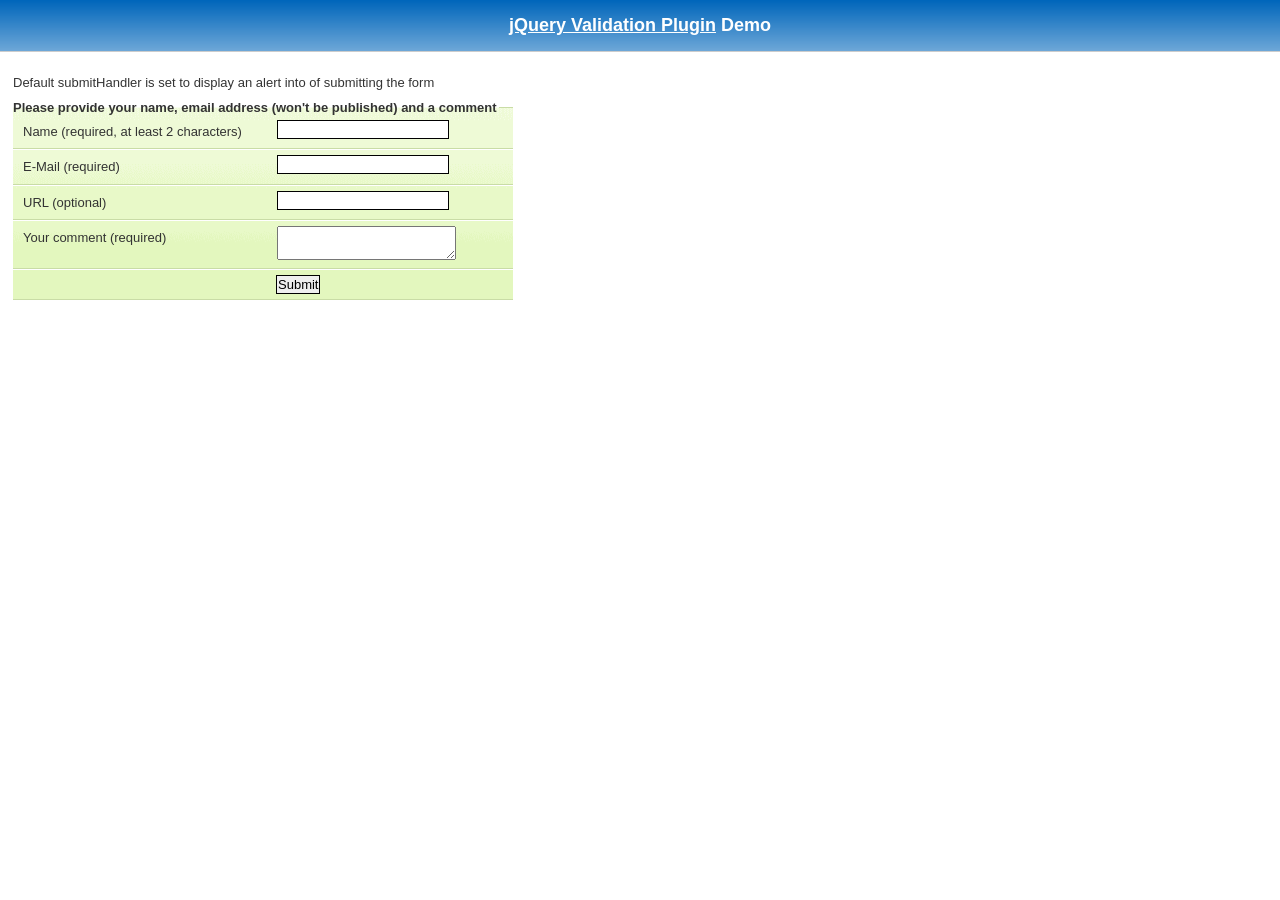
<file: nginx/static/ratemycourse/jquery-validation-1.17.0/demo/requirejs/index.html>
<!DOCTYPE html>
<html lang="en">
	<head>
		<meta charset="utf-8">
		<title>jQuery validation plug-in - requirejs demo</title>

		<link rel="stylesheet" href="../css/screen.css">

		<style type="text/css">
			#commentForm { width: 500px; }
			#commentForm label { width: 250px; }
			#commentForm label.error, #commentForm input.submit { margin-left: 253px; }
		</style>
</head>
<body>

	<h1 id="banner"><a href="https://jqueryvalidation.org/">jQuery Validation Plugin</a> Demo</h1>
	<div id="main">

		<p>Default submitHandler is set to display an alert into of submitting the form</p>
		<form class="cmxform" id="commentForm" method="get" action="">
			<fieldset>
				<legend>Please provide your name, email address (won't be published) and a comment</legend>
				<p>
					<label for="cname">Name (required, at least 2 characters)</label>
					<input id="cname" name="name" minlength="2" type="text" required>
				</p>
				<p>
					<label for="cemail">E-Mail (required)</label>
					<input id="cemail" type="email" name="email" required>
				</p>
				<p>
					<label for="curl">URL (optional)</label>
					<input id="curl" type="url" name="url">
				</p>
				<p>
					<label for="ccomment">Your comment (required)</label>
					<textarea id="ccomment" name="comment" required></textarea>
				</p>
				<p>
					<input class="submit" type="submit" value="Submit">
				</p>
			</fieldset>
		</form>

		<script>
		var require = {
			paths: {
				"jquery": "../../lib/jquery-3.1.1"
			}
		};
		</script>
		<script src="../../lib/require.js" data-main="app.js"></script>
	</div>
</body>
</html>
</file>
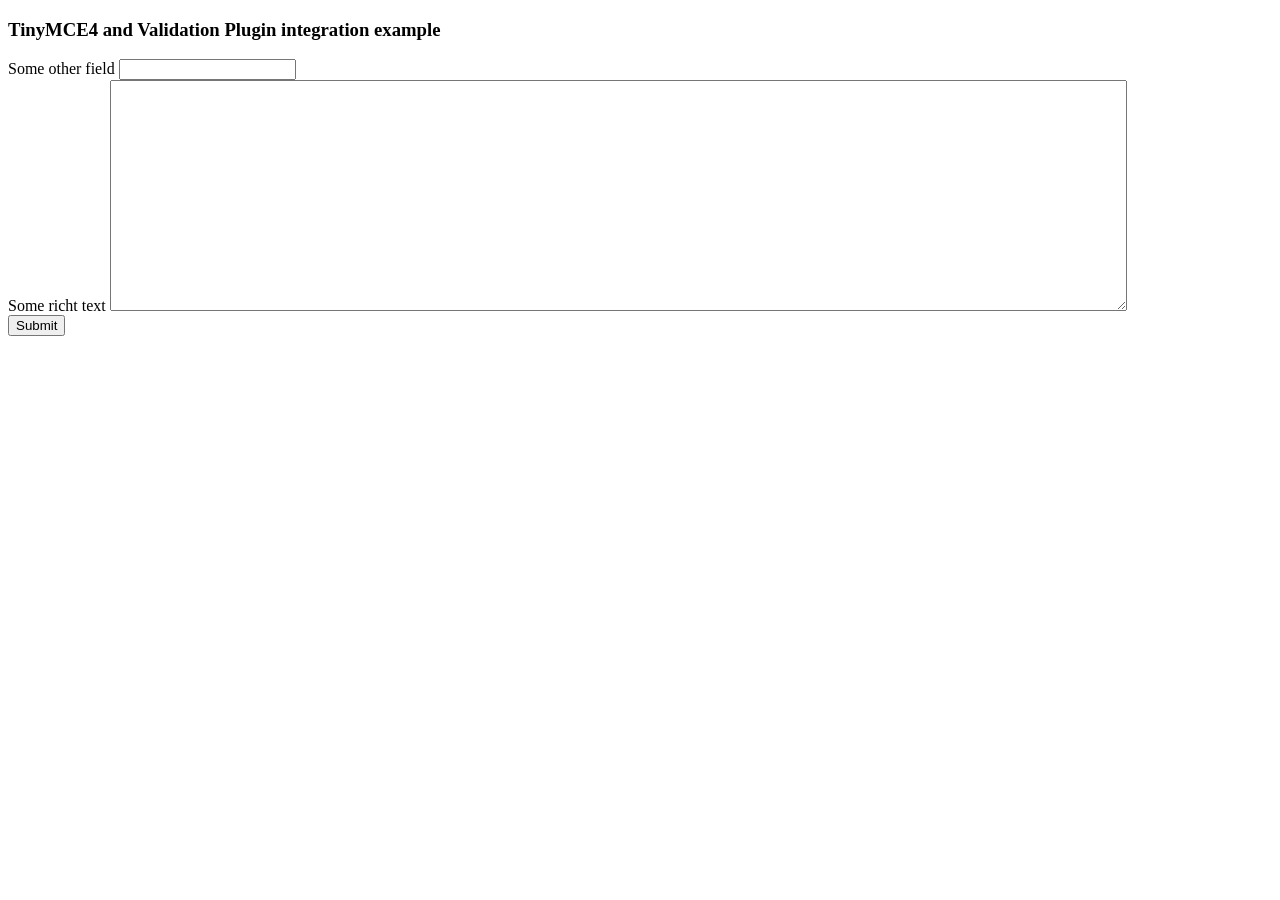
<file: nginx/static/ratemycourse/jquery-validation-1.17.0/demo/tinymce4/index.html>
<!doctype html>
<html lang="en">
<head>
	<meta charset="utf-8">
	<title>jQuery Validation plugin: integration with TinyMCE</title>
	<script src="../../lib/jquery.js"></script>
	<script src="../../dist/jquery.validate.js"></script>
	<script src="//tinymce.cachefly.net/4.1/tinymce.min.js"></script>
	<script>
	tinymce.init({
		mode: "textareas",

		setup: function(editor) {
			editor.on('change', function(e) {
				tinymce.triggerSave();
				$("#" + editor.id).valid();
			});
		}

	});
	$(function() {
		var validator = $("#myform").submit(function() {
			// update underlying textarea before submit validation
			tinyMCE.triggerSave();
		}).validate({
			ignore: "",
			rules: {
				title: "required",
				content: "required"
			},
			errorPlacement: function(label, element) {
				// position error label after generated textarea
				if (element.is("textarea")) {
					label.insertAfter(element.next());
				} else {
					label.insertAfter(element)
				}
			}
		});
		validator.focusInvalid = function() {
			// put focus on tinymce on submit validation
			if (this.settings.focusInvalid) {
				try {
					var toFocus = $(this.findLastActive() || this.errorList.length && this.errorList[0].element || []);
					if (toFocus.is("textarea")) {
						tinyMCE.get(toFocus.attr("id")).focus();
					} else {
						toFocus.filter(":visible").focus();
					}
				} catch (e) {
					// ignore IE throwing errors when focusing hidden elements
				}
			}
		}
	})
	</script>
	<!-- /TinyMCE -->
</head>
<body>
<form id="myform" action="">
	<h3>TinyMCE4 and Validation Plugin integration example</h3>
	<label>Some other field</label>
	<input name="title">
	<br>
	<label>Some richt text</label>
	<textarea id="content" name="content" rows="15" cols="80" style="width: 80%"></textarea>
	<br>
	<input type="submit" name="save" value="Submit">
</form>
</body>
</html>
</file>
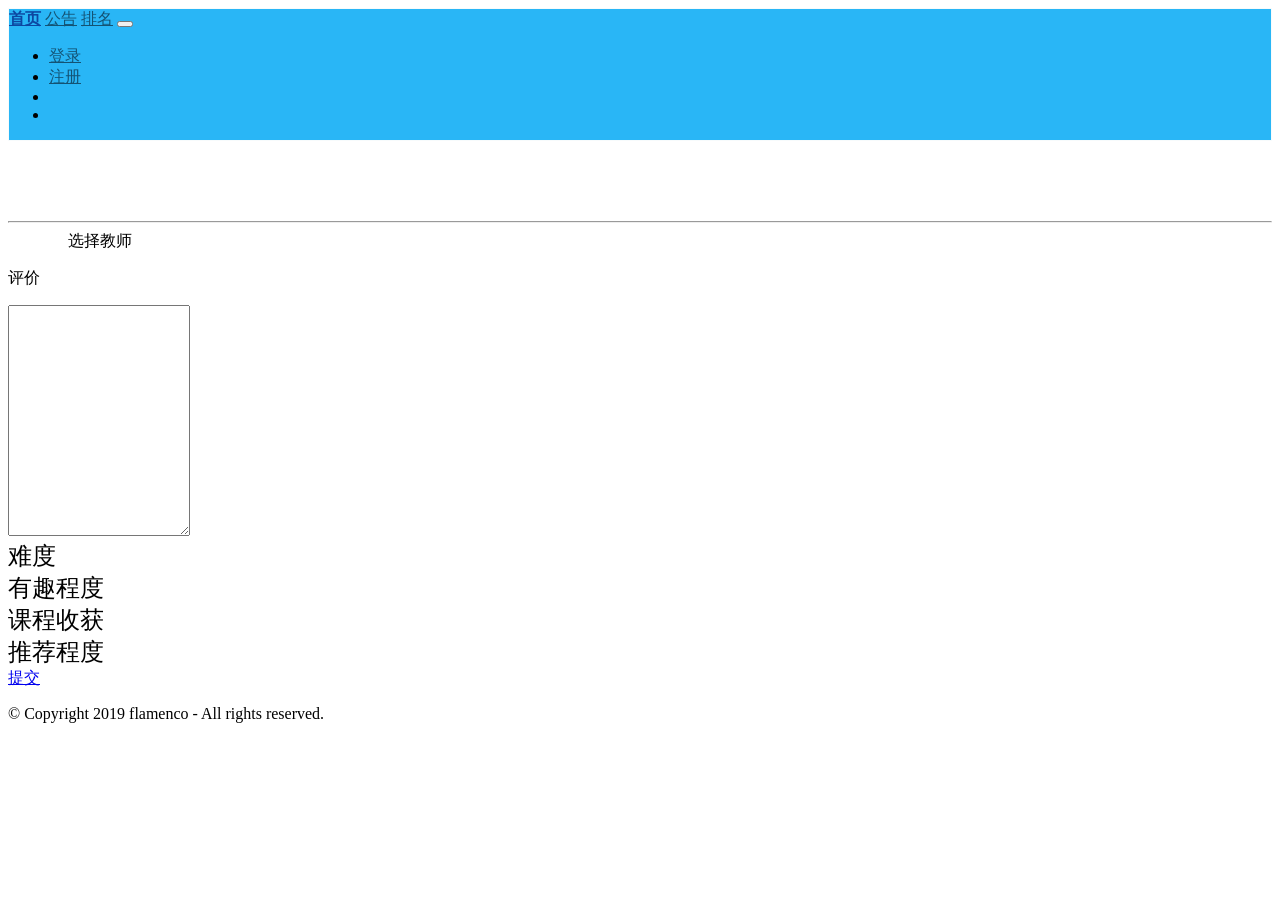
<file: front_end/commentPage.html>
<!DOCTYPE html>
<html>

<head>
  <meta charset="utf-8">
  <meta name="viewport" content="width=device-width, initial-scale=1">
  <link rel="stylesheet" href="https://cdn.staticfile.org/font-awesome/4.7.0/css/font-awesome.min.css">
  <link rel="stylesheet" href="https://cdn.staticfile.org/twitter-bootstrap/4.0.0-beta.2/css/bootstrap.min.css">
  

  
  <link rel="stylesheet" href="https://cdn.staticfile.org/twitter-bootstrap/4.0.0-beta.2/css/bootstrap.min.css" type="text/css">

  <title>评价</title>
  <link rel="shortcut icon" href="./resource/favicon.ico" />
  <link rel="bookmark" href="./resource/favicon.ico" />

  <!-- jQuery (necessary for Bootstrap's JavaScript plugins) -->
  <script src="https://cdn.staticfile.org/jquery/3.2.1/jquery.min.js"></script>
  <script src="https://cdn.staticfile.org/raty/2.8.0/jquery.raty.js"></script>
  <!-- Include all compiled plugins (below), or include individual files as needed -->
  <script src="https://cdn.staticfile.org/jquery-cookie/1.4.1/jquery.cookie.min.js"></script>
  <script src="https://cdn.staticfile.org/twitter-bootstrap/4.0.0-beta.2/js/bootstrap.bundle.min.js"></script>
  <script src="./lib/popper.min.js"></script>
  <script src="https://cdn.staticfile.org/twitter-bootstrap/4.0.0-beta.2/js/bootstrap.min.js"></script>
  <script src="https://cdn.staticfile.org/jquery-validate/1.17.0/jquery.validate.min.js"></script>
  <script src="https://cdn.staticfile.org/blueimp-md5/2.10.0/js/md5.min.js"></script>
  <script src="./lib/animations.js"></script>
  <script src="./js/addRatePage.js"></script>
  <script src="./js/head.js"></script>
  <script type="text/javascript">
    $(function () {
        // 解决bootstrap下拉菜单第一次点击无反应问题
        $('.dropdown-toggle').dropdown();
    });
  </script>
</head>

<body>

  <!--导航栏-->
  <div>
    <nav class="navbar navbar-expand-md navbar-dark fixed-top"  style="background-color: #29B6F6;border: 1px solid rgba(247, 251, 252, 1);">
      <div class="container" id="navbarContainer">
        <a class="navbar-brand" href="./index.html" style="color:#0D47A1;font-weight: 600;">首页</a>
        <!--公告-->
        <a class="navbar-brand" href="./announcement.html" style="color:#145374;font-weight: 500;">公告</a>
        <a class="navbar-brand" href="./searchResultSortedCourse.html" style="color:#145374;font-weight: 500;">排名</a>
        
        <button class="navbar-toggler navbar-toggler-right" type="button" data-toggle="collapse"
          data-target="#navbar2SupportedContent" aria-controls="navbar2SupportedContent" aria-expanded="false"
          aria-label="Toggle navigation">
          <span class="navbar-toggler-icon"></span>
        </button>
        
        

        <div class="collapse navbar-collapse text-center justify-content-end" id="navbar2SupportedContent">
          <ul class="navbar-nav">

            <li class="nav-item">
              <a href="javascript:void(0)" class="navbar-brand" onclick="javascript: jumpLogin()" id="signIn" style="display:block;color:#145374;font-weight: 500;">登录</a>
            </li>
            <li class="nav-item">
              <a href="javascript:void(0)" class="navbar-brand" onclick="javascript:jumpSignUp()" id="signUp" style="display:block;color:#145374;font-weight: 500;">注册</a>
            </li>
            <li class="item">
              <a href="javascript:void(0)" class="navbar-brand" onclick="javascript:jumpPersonalInfo()" id="personalInfo" style="display:none;color:#145374;font-weight: 500;">个人信息</a>
            </li>
            <li class="item">
                <a href="javascript:void(0)" class="navbar-brand" onclick="javascript:jumpLogOut()" id="logOut" style="display:none;color:#145374;font-weight: 500;">注销</a>
            </li>
          </ul>
        </div>
      </div>
    </nav>
  </div>
  <!-- Headers -->
  <div class="container mb-4" style="margin-top:80px">
    <div class="row my-1">
      <div class="col-md-12 text-white">
        <h1 class="display-5 mb-4 text-dark" id="course_name"></h1>
        
      </div>
    </div>
    <hr />
  </div>
  <!-- Contents -->
  <div class="container">

    <!-- 授课教师 -->
    <div class="row  " style="margin-left: 60px">
      <div class="btn-group">
        <a class="btn btn-light btn-lg dropdown-toggle my-1" data-toggle="dropdown" id="buttonSelectTeacher">选择教师</a>
        <ul id="teacherlist" class="dropdown-menu" role="menu">

          <!-- load teacher
          <li>
            <a class="dropdown-item" herf="#" onclick="selectTeacher($(this).text())">计算机学院</a>
          </li>
          <div class="dropdown-divider"></div>
          <li>
            <a class="dropdown-item" herf="#" onclick="selectTeacher($(this).text())">temp</a>
          </li>
          -->
        </ul>
      </div>
    </div>


    <div class="row my-1">
      <div class="col-md-2">
        <p class="lead my-2 text-dark text-right">评价</p>
      </div>
      <div class="col-md-10 px-5">
        <textarea class="w-100 my-2" id="comment" rows="15"></textarea>
      </div>
    </div>

    <div class="row" >
      <div class="col-md-2"></div>
      <div class="lead col-md-2" style="font-size:24px">难度</div>
      <div id="difficulty_score" class="lead col-md-3" ></div>
      <div class="lead col-md-2" style="font-size:24px">有趣程度</div>
      <div id="funny_score" class="lead col-md-3" ></div>
      <div class="col-md-2"></div>
      <div class="lead col-md-2" style="font-size:24px">课程收获</div>
      <div id="gain_score" class="lead col-md-3" ></div>
      <div class="lead col-md-2" style="font-size:24px">推荐程度</div>
      <div id="recommend_score" class="lead col-md-3" ></div>
    </div>


    <div class="row my-1">
      <div class="col-md-2">
      </div>
      <div class="col-md-10 px-5">
        <a class="btn btn-outline-success px-3" href="javascript:void(0)" onclick="return Func_submit()">提交</a>
      </div>
    </div>
  </div>
  <!-- Footer -->
  <div class="container">
    <div class="row">
      <div class="col-md-12 mt-3">
        <p class="text-center text-dark my-5">© Copyright 2019 flamenco - All rights reserved. </p>
      </div>
    </div>
  </div>

</body>

</html>
</file>
<file: front_end/css/index.css>
#title{
    color: rgba(20, 83, 116, 1);
    font-size: 88px;
    text-align: center;
    font-family: 方正圆体-标准;
}

#aim{
    color: rgba(20, 83, 116, 1);
    font-size: 36px;
    text-align: center;
    font-family: 方正圆体-标准;
}

#buttonSelectDepartment{
    line-height: 31px;
    opacity: 0.8;
    color: rgba(20, 83, 116, 1);
    font-size: 22px;
    font-family: Roboto;
    border: 1px solid rgba(187, 187, 187, 1);
}

#searchCouseContainer{
    height: 49px;
    line-height: 20px;
    opacity: 0.8;
    border-radius: 20px;
    background-color: rgba(255, 255, 255, 1);
    text-align: center;
    border: 5px solid rgba(247, 251, 252, 1);
}

#buttonSearchCourse{
    position: relative;
    top:1px;
    background-color: rgba(255, 255, 255, 1);
    color: rgba(20, 83, 116, 1);
    font-size: 22px;
    text-align: center;
    font-family: 方正圆体-标准;
}

#rights{
    color: rgba(49, 147, 185, 0.61);
    font-size: 20px;
    text-align: center;
    font-family: SourceHanSansSC-regular;
    background: #769FCD;
}

#searchboxCourse{
    color: rgba(20, 83, 116, 1);
    font-size: 22px;
    font-family: 方正圆体-标准;
}



.navbar-brand{
    line-height: 20px;
    opacity: 0.31;
    border-radius: 15px;
    background-color: rgba(185, 215, 234, 1);
    text-align: center;
    border: 2px solid rgba(247, 251, 252, 1);
}




.input-group{
    height: 50px;
    line-height: 20px;
    border-radius: 2px 2px 2px 2px;
    background-color: rgba(250, 250, 250, 1);
    text-align: center;
    border: 1px solid rgba(255, 255, 255, 0);
}

.Aboutus{
    font-size: 30px;
    text-align: center;
    font-family: 方正圆体-标准;
}

.text-white{
    color: rgba(214, 230, 242, 1);
    font-size: 28px;
    text-align: center;
    font-family: 方正圆体-标准;
}
</file>
<file: nginx/static/ratemycourse/jquery-validation-1.17.0/demo/css/screen.css>
/**********************************

Use: Main Screen Import

***********************************/

@import "reset.css";
@import "core.css";

@import "cmxformTemplate.css";
@import "cmxform.css";
</file>
<file: nginx/static/ratemycourse/jquery-validation-1.17.0/demo/marketo/stylesheet.css>
:-moz-any-link :focus {
	outline: none;
}

:focus {
	-moz-outline-style: none;
	outline: none;
}

body {
	font-size: 80%;
	margin: 0;
	padding: 0;
	font-family: tahoma, geneva, sans-serif;
	background-color: #000000;
}

a {
	color: #0653AB;
	outline: 0px;
	text-decoration: none;
}

a:hover {
	outline: 0px;
	text-decoration: underline;
}

img {
	border: 0px;
}

/* s1.0 - Page Containers */
#letterbox {
	margin: 10px auto;
	width: 883px;
	background-color: #364158;
	border: 8px solid #D4D4D4;
	padding: 1px 1px 10px 1px;
}

#header-background {
	background: url(images/back_nav_blue.gif) repeat-x;
	margin: 0px auto;
	padding: 0px;
	height: 73px;
	width: 883px;
	border-top: 4px solid #CCEAFE;
	border-bottom: 4px solid #D4D4D4;
}

#page-container {
	width: 866px;
	margin: 0px auto;
	margin-top: 33px; /* pad from top menu to actions buts*/
	margin-bottom: -11px;
	padding-top: 8px;
	padding-bottom: 8px;
	background-color: #D4D4D4; /* light grey*/
	border-right: 1px solid #464646;
}

#page-content-inner {
	width: 849px;
	margin: 0px auto;
	border-top: 1px solid #9F9FA0;
	border-left: 1px solid #A2A09A;
	background-color: #F4F1E9;
	position: relative;
}

#page-content-inner #col-left {
	width: 210px;
	float: left;
	background-color: #F4F1E9;
}

#page-content-inner #col-main {
	width: 639px;
	background-color: #ffffff;
	position: absolute;
	right: 0px;
	top: 0px;
}

#footer-container {
	width: 866px;
	position: relative;
	left: 8px;
	padding: 2px 0px 10px 0px;
	background-color: #D4D4D4; /* light grey*/
}

/* s2.0 - Global navigation bar */
.nav-global-container {
	width: 880px;
	margin: 0px auto;
	position: relative;
}

* html .nav-global-container { /* ie6 fix*/
	margin-bottom: -6px;
}

.login {
	position: absolute;
	right: 20px;
	text-align: center;
}

.login a,.login a span {
	display: block;
	height: 18px;
	font-size: 11px;
	background: url(images/login-sprite.gif) right -5px no-repeat;
	text-decoration: none;
	font-weight: bold;
	padding: 5px 10px 5px 10px;
	position: relative;
}

.login a:hover {
	color: #000000;
	text-decoration: underline;
}

div.login a span {
	background-position: left -105px;
	width: 4px;
	position: absolute;
	top: 0px;
	left: 0px;
	padding: 5px 0px 5px 0px;;
}

div.login a:hover span {

}

.logo {
	float: left;
	margin: 0px 0px -5px 0px; /* neg marging for ie6 */
}

.logo img {
	border: 0px;
	margin-left: -1px;
}

.nav-global {
	float: left;
	width: 645px;
	margin: 40px 0px 0px 40px;
	background-color: transparent;
}

.nav-global ul {
	margin: 0px;
	padding: 0px;
	list-style: none;
}

.nav-global li {
	float: left;
	white-space: nowrap;
}

div.nav-global li a,div.nav-global li a span {
	background-image: url(images/tab-sprite.gif);
	background-position: right 100px;
	background-repeat: no-repeat;
	height: 32px;
	color: #666666;
	text-decoration: none;
	font: bold 16px 'trebuchet ms';
	margin-right: 15px;
	display: block;
	position: relative;
	padding: 7px 15px 0px 15px;
}

div.nav-global li a:hover {
	background-position: right 0px;
	color: #333333;
}

div.nav-global li a:hover span {
	background-position: left -100px;
	display: block !important;
}

div.nav-global li a span {
	background-position: left 150px;
	width: 4px;
	position: absolute;
	left: 0px;
	top: 0px;
	padding: 7px 0px 0px 0px;
}

body.safari div.nav-global li a span {
	display: none;
}

div.nav-global li a.on,div.nav-global li a.on:hover {
	background-position: right -55px;
	color: #FFFFFF;
}

div.nav-global li a.on span,div.nav-global li a.on:hover span {
	background-position: left -155px;
	display: block !important;
}

div.action-container {
	position: relative;
	top: -45px;
	cursor: pointer;
}

div.action-icon-container {
	position: absolute;
	top: -17px;
	left: -17px;
	z-index: 10;
	width: 100px;
	height: 100px;
	overflow: hidden;
}

div.action-icon {
	border: 0px;
	position: absolute;
	top: -0px;
	left: 0px;
}

div.action-button-container {
	height: 106px;
	width: 180px;
	overflow: hidden;
	position: absolute;
	top: 0px;
	left: 0px;
	z-index: 5;
}

img.action-icon {
	border: 0px;
	position: absolute;
	top: 0px;
	left: 0px;
	z-index: 0
}

div.action-text {
	z-index: 20;
	color: #FFFFFF;
	position: absolute;
	left: 40px;
	top: 12px;
	font: 14px tahoma, geneva;
	padding-top: 30px;
}

div.bigbuttons {
	top: -20px;
}

div.action-header {
	z-index: 21;
	position: absolute;
	left: 40px;
	top: 10px;
}

div.action-header b {
	font: bold 17px tahoma, geneva;
	display: block;
	margin-bottom: 10px;
	color: #0b2c89;
	position: absolute;
	top: 0px;
	left: 0px;
	width: 130px;
}

div.action-header b.shadow {
	top: 1px;
	left: 1px;
	color: #d5d5d5;
}

img.action-button {
	position: relative;
}

div.hover img.action-button {
	top: -131px;
}

div.on img.action-button {
	top: -261px;
}

/* s3.0 - top of content Action Buttons */
.action-buttons {
	width: 100%; /* ie6 requires */
}

.action-buttons ul {
	position: relative;
	padding: 0px;
}

.action-buttons li {
	position: relative; /* ie6 fix */
	float: left;
	list-style: none;
	text-align: center;
	line-height: 16px;
	margin: -61px 0px 0px 0px;
}

.action-home li {
	margin: -49px 0px 0px 0px;
}

.action-buttons  a {
	display: block;
	height: 110px;
	width: 175px;
	padding: 14px 0px 0px 25px;
	text-decoration: none;
	font-size: 12px;
	font-weight: bold;
	color: #ffffff;
}

.action-buttons li span {
	color: #053880;
	line-height: 47px;
	font-size: 17px;
}

div.action-bottom {
	margin: 15px 0px 10px 0px;
	float: left;
}

div.action-bottom a {
	height: 61px;
	width: 178px;
	border: 0px;
	background: url(images/action-bottom.gif) no-repeat 0px 0px;
	color: #0b2c89;
	float: left;
	position: relative;
	font: bold 17px tahoma, geneva;
	text-decoration: none;
	margin-right: 10px;
}

div.action-bottom a span {
	position: absolute;
	top: 15px;
	left: 40px;
}

div.action-bottom a span.shadow {
	top: 16px;
	left: 41px;
	color: #d4d4d4;
}

.line-grey {
	background: url(images/line-grey.gif) 0 0 repeat-x;
	height: 2px;
	margin: 8px 25px 20px 0;
}

/* s4.0 - Home Hero Area */
.hero-background {
	position: relative;
	width: 880px;
	background: url(images/back_home-hero.jpg) 10px 0px no-repeat;
	height: 211px;
	margin: -20px 0px 45px 0px;
}

.hero-text {
	float: right;
	width: 626px;
	margin-top: 26px;
}

.hero-text a { /* Sign Up Now Button */
	padding: 5px 32px 0px 0px;
	float: right;
}

.hero-text h1 {
	font-size: 2.3em;
	line-height: 1.2em;
	color: #333333;
	font-family: Trebuchet MS;
	margin: 12px 0px 10px 10px;
}

.hero-text h2 {
	margin: 0px;
	font-weight: normal;
	font-size: 1.35em;
	margin: 5px 0px 13px 10px
}

/* s4.1 - Home Left Header tab */
.col-left-header-tab {
	position: relative; /* ie6 fix */
	background: url(images/tab_green.gif) 0 0 no-repeat;
	height: 30px;
	width: 166px;
	text-align: center;
	color: #ffffff;
	font: 20px 'trebuchet ms';
	padding-top: 2px;
	margin-top: -41px;
	margin-left: 20px;
	line-height: 29px;
	margin-bottom: 8px;
	display: block;
}

.col-left-header-tab a {
	color: #FFFFFF;
}

.callout-green {
	background: url(images/back_green-fade.gif) 0 0 repeat-x;
	font-size: 1.2em;
	padding: 10px 15px 20px 13px;
	color: #303B52;
	line-height: 1.4em;
}

/* s4.2 - Home Left Quote */
.callout-tan {
	color: #666666;
}

.callout-tan h1 {
	background: #F4F1E9 url(images/back_tan-fade.gif) 0 0 repeat-y;
	font-size: 1.1em;
	text-align: center;
	margin: 0px;
	padding: 11px 5px 11px 2px;
	color: #333333;
}

.callout-tan p {
	margin: 0px;
	margin-top: 5px;
	line-height: 1.4em;
	padding: 5px 10px 7px 13px;
}

.callout-tan p img {
	float: left;
	margin: 5px 10px 5px 0px;
}

.callout-tan div {
	text-align: left;
	padding: 5px 10px 7px 0px;
	font-weight: bold;
}

/* s4.3 - purple home boxes */
.box-purple {
	background: #C6C8E3 url(images/back_home-icons.png) 0px 0px repeat-x;
	border-left: 1px solid #ffffff;
	color: #333333;
	width: 581px;
	padding: 10px 15px 20px 15px;
}

div.box-purple a {

}

.box-purple h1 {
	font-size: 1.5em;
	margin: 10px 0px -15px 0px;
}

.box-purple li {
	margin: 0px 0px 0px -23px;
	line-height: 1.6em;
	font-size: 1em;
}

.box-purple  div {
	padding: 0px 0px 0px 110px;
}

.icon-text01 {
	background-image: url(images/icon_search-engine-market.png);
	background-repeat: no-repeat;
}

* html .icon-text01 {
	width: 460px; /* must have a width or heigh tag for ie6*/
	background-image: none;
	filter: progid : DXImageTransform . Microsoft .
		AlphaImageLoader(src = "images/icon_search-engine-market.png",
		sizingMethod = "crop");
}

.icon-text02 {
	background: url(images/icon_landing-pages.png) 0 0 no-repeat;
}

* html .icon-text02 {
	width: 460px; /* must have a width or heigh tag for ie6*/
	background-image: none;
	filter: progid : DXImageTransform . Microsoft .
		AlphaImageLoader(src = "images/icon_landing-pages.png", sizingMethod =
		"crop");
}

.icon-text03 {
	background: url(images/icon_salesforce.png) 0 0 no-repeat;
}

* html .icon-text03 {
	width: 460px; /* must have a width or heigh tag for ie6*/
	background-image: none;
	filter: progid : DXImageTransform . Microsoft .
		AlphaImageLoader(src = "images/icon_salesforce.png", sizingMethod =
		"crop");
}

/* s4.4 - news home boxes */
.callout-news {
	color: #555555;
	float: left;
	width: 49%;
	margin: 10px 1px 0px 0px;
	padding-bottom: 20px;
	text-align: left;
}

.line-news-r {
	border-right: 1px solid #D4D4D4;
}

.callout-news h1 {
	background-color: #EEEEEE;
	font-size: 1.2em;
	margin: 0px;
	padding: 11px 5px 11px 15px;
	color: #333333;
}

.callout-news p {
	margin: 10px 0px 0px 10px;
	padding: 0px 10px 7px 20px;
	background: url(images/news.gif) no-repeat left 1px;
}

.callout-news p a {

}

.callout-news ul {
	list-style-type: none;
	padding: 0;
	margin: 10px 0 0 10px;
}

.callout-news li {
	background: url(images/icon_news.gif) no-repeat left 2px;
	padding: 0px 5px 5px 20px;
}

.callout-news li a {
	display: block;
	margin-bottom: 5px;
}

.callout-news div {
	text-align: right;
}

#scrollup {
	position: relative;
	overflow: hidden;
	height: 440px;
	width: 200px
}

.headline {
	position: absolute;
	top: 600px;
	left: 5px;
	height: 585px;
	width: 190px;
	font: normal 12px tahoma, geneva !important;
}

div.more {
	margin: 5px 0px 0px 0px;
	padding: 0px 10px 0px 0px;
	letter-spacing: inherit;
}

div.more a {
	background: transparent url(images/arrow_r-blue.gif) no-repeat right 2px
		;
	font-weight: bold;
	padding: 0px 20px 0px 0px;
	font-weight: bold;
	text-decoration: none;
}

div.more a:hover {
	text-decoration: underline;
}

/* sX.0 - Left Nav */
.nav-left-back {
	background: url(images/back_nav_side.gif) 0 0 repeat-x;
}

div.empty {
	background: #F1F0E5 url(images/back_green-fade.gif) 0 0 repeat-x;
}

div.empty div.callout-green {

}

.nav-left {
	padding-top: 12px;
	/*background: url(images/logo_marketo_square.gif) 0 0 no-repeat;*/
	width: 210px;
}

.nav-left ul {
	margin: 0px;
	padding: 0px;
	list-style: none;
}

.nav-left li a {
	display: block;
	height: 24px;
	text-decoration: none;
	font-size: 12px;
	font-weight: bold;
	color: #ffffff;
	border-top: 1px solid #B3D38D;
	border-bottom: 1px solid #7CA84E;
	border-left: 1px solid #97B973;
	padding: 6px 0px 0px 20px;
}

.nav-left a:hover,.nav-left a.active:hover,#nav-left-sub a:hover {
	color: #4C6F28;
	background-color: #F4F1E9;
}

.nav-left a.open {
	background-image: url(images/arrow_d-green.gif);
	background-repeat: no-repeat;
	background-position: 6px 11px;
}

.nav-left-header-tab {
	position: relative; /* ie6 fix */
	background: url(images/tab_green.gif) 0 0 no-repeat;
	height: 32px;
	width: 166px;
	text-align: center;
	color: #ffffff;
	margin: -41px 0px 0px 22px;
	line-height: 22px;
	margin-bottom: 8px;
	display: block;
}

div.empty div.nav-left-header-tab {
	background: url(images/tab_green2.gif) 0 0 no-repeat;
}

.nav-left a.active {
	/* background: url(images/arrow_d-green.gif) 5px 10px no-repeat; */
	display: block;
	height: 24px;
	text-decoration: none;
	font-size: 12px;
	font-weight: bold;
	background-color: #F4F1E9;
	color: #4C6F28;
	border-top: 1px solid #D1E5BB;
	border-bottom: 1px solid #B0CB95;
	border-left: 1px solid #DADADA;
	padding: 6px 0px 0px 20px;
}

#nav-left-sub a {
	display: block;
	height: 24px;
	text-decoration: none;
	font-size: 12px;
	font-weight: bold;
	background-color: #D6E8C4;
	color: #4C6F28;
	border-top: 1px solid #D6E8C4;
	border-bottom: 1px solid #B0CB95;
	border-left: 1px solid #97B973;
	border-right: 1px solid #8DBE5A;
	padding: 6px 0px 0px 30px;
}

* html #nav-left-sub { /* ie6 fix */
	margin-top: -1px;
}

*+html #nav-left-sub { /* ie7 fix */
	margin-top: -1px;
}

#nav-left-sub a.active-page {
	display: block;
	height: 24px;
	text-decoration: none;
	font-size: 12px;
	font-weight: bold;
	background-color: #ffffff;
	color: #666666;
	border-top: 0px solid #7CA84E;
	border-bottom: 1px solid #B0CB95;
	border-left: 1px solid #97B973;
	border-right: 0px solid #8DBE5A;
	padding: 6px 0px 0px 30px;
	cursor: default; /* turns off hand icon for link */
}

/* sX.0 -  Main Content */
.main-content {
	color: #666666;
	position: absolute;
	right: 20px;
	padding-top: 20px;
	width: 585px;
	padding-bottom: 20px;
}

div.main-content div.main-content {

}

.main-content h1 {
	color: #5890D1;
	font-size: 1.9em;
	font-family: Trebuchet MS;
	border-bottom: 1px solid #cccccc;
	margin: 0px 10px 0px 0px;
}

.main-content h2 {
	color: #666666;
	font-size: 1.3em;
	font-weight: normal;
	margin: 10px 10px 5px 0px;
}

.main-content p {
	margin: 10px 10px 10px 0px;
	line-height: 1.55em;
}

/* sX.1 -  Main Content Sub Styles */
.sub-grey {
	border-top: 1px solid #D4D4D4;
	border-bottom: 1px solid #D4D4D4;
	background-color: #F4F4F4;
	margin: 10px 10px 0px 0px;
	padding: 0px 10px 20px 15px;
}

.sub-white {
	margin: 10px 10px 0px 0px;
	padding: 0px 10px 20px 15px;
}

img.screen-grab-r {
	margin-right: -8px;
	text-align: right;
	padding: 0px 0px 0px 10px;
}

div.main-content a.screenshot {
	float: right;
	padding: 10px 10px 0px 0px
}

.content-foot {
	border-top: 1px solid #D4D4D4;
	font-size: .9em;
	line-height: 1.45em;
	margin: 10px 20px 0px 0px;
	padding: 10px 10px 30px 0px;
}

div.main-content ul {
	position: relative;
	left: -25px;
}

div.main-content li {
	margin-bottom: 5px;
	list-style-type: disc
}

div.main-content li a {
	color: #6A6CB0;
}

/* sX.0 - Footer */
div.footer {
	color: #666666;
	font-size: .85em;
	font-weight: normal;
	height: 18px;
	margin: 0px auto;
	font-family: Tahoma, Geneva, sans-serif;
	margin-top: 10px;
}

.footer ul {
	list-style-type: none;
}

.footer li {
	float: left;
	border-right: 1px solid #666666;
	padding: 0px 7px 0px 7px;
	margin-top: 3px;
}

.footer a {
	color: #666666;
	text-decoration: none;
}

.footer a:hover {
	color: #0653AB;
	text-decoration: none;
}

.footer li.line-off {
	border-right: 0px solid #ffffff;
}

div.footer strong {
	font-weight: normal;
}

/* sX.0 - General Colors */
.line-grey,.line-grey-tier {
	border-top: 1px solid #A3A3A2;
}

.line-grey-tier {
	padding-bottom: 25px;
}

.bottom {
	height: 10px;
}

div.p10bottom {
	padding-bottom: 10px;
}

.clear {
	clear: both;
}

table.grid {
	background: #EEEEEE;
}

table.grid th {
	background-color: #F4F4F4;
}

table.grid td {
	background-color: #FFFFFF;
}

div.buttonSubmit {
	position: relative;
}

div.buttonSubmit input,div.buttonSubmit span {
	height: 36px;
	position: relative;
	background-image: url(images/button-submit.gif);
	background-repeat: no-repeat;
	background-position: right 0px;
	float: left;
	color: #FFFFFF;
	font-weight: bold;
	padding: 0px 15px 2px 15px;
	margin: 20px 0px 20px 0px;
	border: 0px;
	cursor: pointer;
	z-index: 5;
}

div.buttonSubmit input {
	width: auto;
}

div.buttonSubmit span {
	width: 4px;
	position: absolute;
	left: 0px;
	top: 0px;
	background-position: left -36px;
	padding: 0px 0px 0px 0px;
	z-index: 10;
}

body.safari div.buttonSubmit span {
	display: none
}

div.buttonSubmitHover input {
	background-position: right -72px;
}

div.buttonSubmitHover span {
	background-position: left -108px;
}

a.demoLink {
	padding: 1px 10px 0px 17px;
	height: 24px;
	background: url(images/bullet_triangle_blue.gif) no-repeat 0px 4px;
	display: block;
	float: left;
}

div.callout-tan a {
	background: none;
	color: #0653AB;
	margin: auto;
	display: block;
}

div.callout-tan a:hover {
	background: none;
	color: #0653AB;
}

label.error {
	display: block;
	color: red;
	font-style: italic;
	font-weight: normal;
}

input.error {
	border: 2px solid red;
}

p.demoBlock {
	border-bottom: 1px solid #DDDDDD;
	padding-bottom: 10px;
}

div.left-nav-callout {
	height: 200px;
	width: 190px;
	top: 55px;
	left: 5px;
	position: relative;
	padding-left: 9px;
	padding-top: 13px;
}

div.left-nav-callout img.png {
	position: absolute;
	z-index: 0;
	top: 0px;
	left: 0px;
}

div.left-nav-callout h6 {
	font: bold 14px tahoma, geneva;
	color: #333333;
	height: 36px;
	padding-left: 5px;
	margin: 0px;
	position: relative;
	z-index: 10;
}

div.left-nav-callout a {
	background: url(images/monitor24.gif) no-repeat 0px center;
	padding: 5px 0px 5px 30px;
	display: block;
	font: bold 12px tahoma, geneva;
	color: #336699;
	margin-bottom: 5px;
	position: relative;
	z-index: 10;
	width: 140px;
}

form table td {
	padding: 5px;
}

form table input {
	width: 200px;
	padding: 3px;
	margin: 0px;
}

textarea {
	width: 400px
}

td.label {
	width: 150px;
}

tr.required td.label {
	font-weight: bold;
	background: url(/images/forms/backRequiredGray.gif) no-repeat right
		center;
}

div.subTableDiv {
	width: 500px;
}

div.subTableDiv td.label {
	width: 135px;
}

ul#homeBlog li div.description {
	display: none;
}

td.field input.error, td.field select.error, tr.errorRow td.field input,tr.errorRow td.field select {
	border: 2px solid red;
	background-color: #FFFFD5;
	margin: 0px;
	color: red;
}

tr td.field div.formError {
	display: none;
	color: #FF0000;
}

tr.errorRow td.field div.formError {
	display: block;
	font-weight: normal;
}

div.error {
	color: red;
}

div.error a {
	color: #336699;
	font-size: 12px;
	text-decoration: underline
}

div.tooltip {
	position: absolute;
	left: 30px;
	bottom: 0px;
	display: none; /* in case javascript is disabled */
	width: 170px;
	background-color: #F4F1E9;
	z-index: 100;
	padding: 10px;
	border: 1px solid #CCCCCC;
}

div.offerbox {
	width: 125px;
	float: left;
	position: relative;
}

div.offerbox h3 {
	font: bold 17px tahoma, geneva;
	color: #333333;
	height: 55px;
	margin: 0px auto;
	text-align: center;
}

div.offerbox h4 {
	height: 100px;
	font: normal 13px tahoma, geneva;
	margin: 0px;
}

div.offerbox h5 {
	font: bold 14px tahoma, geneva;
	margin: 0px;
	height: 55px;
}

div.offerbox h5 small {
	float: left;
	font-weight: normal;
	font-size: 10px;
}

div.offerbox div.learnmore {
	padding-left: 25px;
}

div#marketoEditions {
	background: url(images/buynowBack.gif) no-repeat;
	width: 584px;
	height: 376px;
	float: left;
	position: relative;
	margin-bottom: 10px;
}

div.offerHeader {
	background: #0D8BBD;
	position: absolute;
	top: 20px;
	width: 266px;
	height: 34px;
	border: 1px solid #e1e4e2;
}

div.offerHeader span {
	font: 20px 'trebuchet ms';
	color: #FFFFFF;
	position: absolute;
	left: 0px;
	top: 0px;
}

div.offerHeader span.shadow {
	font: 20px 'trebuchet ms';
	color: #333333;
	position: absolute;
}

div.offerbox div.buttonSubmit {
	margin: 5px 0px 0px 10px;
}

div.footerAddress {
	position: absolute;
	bottom: 30px;
	left: 20px;
	color: #666666;
	font-size: 11px;
	display: none;
}
</file>
<file: nginx/static/ratemycourse/jquery-validation-1.17.0/demo/milk/milk.css>
/* GENERAL ELEMENTS */

* { margin: 0; padding: 0; }

body, input, select, textarea { font-family: verdana, arial, helvetica, sans-serif; font-size: 11px; }
body { color: #333;  background-color: #fff; text-align: center; }

a:link { color:#0060BF; text-decoration: underline; }
a:visited { color:#0060BF; text-decoration: underline; }
a:active { color:#0060BF; text-decoration: underline; }
a:hover { color:#000000; text-decoration: underline; }
	
h1, h2, h3, h4, h5, h6 { font-family: "Lucida Grande", "Lucida Sans Unicode", geneva, verdana, arial, helvetica, sans-serif; font-weight: bold; color: #666; }
h1 { font-size: 1.8em; margin: 0em 0em 0.6em 0em; color: #EC5800; }
h2 { font-size: 1.5em; margin: 1.2em 0em 0.4em 0em; }
h3 { font-size: 1.4em; margin: 1.2em 0em 0.4em 0em; color: #EC5800; }
h4 { font-size: 1.2em; margin: 1.2em 0em 0.4em 0em; }
h5 { font-size: 1.0em; margin: 1.2em 0em 0.4em 0em; }
h6 { font-size: 0.8em; margin: 1.2em 0em 0.4em 0em; }

img { border: 0px; }

p { font-size: 1.0em; line-height: 1.3em; margin: 1.2em 0em 1.2em 0em; }
li > p { margin-top: 0.2em; }
pre { font-family: monospace; font-size: 1.0em; }
strong, b { font-weight: bold; }

/* PAGE ELEMENTS */

/* Content */

#content { margin: 0em auto; width: 765px; padding: 10px 0 10px 0; text-align: left; /* Win IE5 */ }
.content { margin-left: 4.5em; margin-right: 4.5em; }
.content ol, .content ul, .content li { font-size: 1.0em; line-height: 1.3em; margin: 0.2em 0 0.1em 1.5em; }
.content ol.terms li { margin-bottom: 1em; }

/* Header */

#header { padding-bottom: 10em; }
#headerlogo { float: left; }
#headerlogo img { width: 188px; height: 83px;  }
#headernav { float: right; }

label { font-weight: bold; }
#reminders label { font-weight: normal; }

table.tabbedtable { padding-left: 3em; }
table.tabbedtable td { padding-bottom: 5px; }
table.tabbedtable label { text-align: right; padding-right: 9px; }
.hiddenlabel { visibility: hidden; }
.largelink { border: 1px solid #cacaca; padding: 10px; background-color: #E8EEF7; font-size: 1.2em; font-weight: bold; }
.largelinkwrap { padding-top: 10px; padding-bottom: 10px; }



#signuptab {
  float:left;
  width:100%;
  background:#fff url("bg.gif") repeat-x bottom;
  font-size: 1.0em;
  line-height: normal;
}
#signuptab ul {
  margin:0;
  padding: 0px 10px 0px 10px;
  list-style:none;
}
#signuptab li {
  float:left;
  background:url("left_white.png") no-repeat left top;
  margin:0;
  padding:0 3px 0 9px;
  border-bottom:1px solid #CACACA;
}
#signuptab a {
  float:left;
  display:block;
  width:.1em;
  background:url("right_white.png") no-repeat right top;
  padding:2px 15px 0px 6px;
  text-decoration:none;
  font-weight:bold;
  color:#fff;
  white-space: nowrap;
}
#signuptab > ul a {width:auto;}
/* Commented Backslash Hack hides rule from IE5-Mac \*/
#signuptab a {float:none;}
/* End IE5-Mac hack */
#signuptab a:hover {
  color:#333;
}
#signuptab #signupcurrent {
  background-position:0 -150px;
  border-width:0;
}
#signuptab #signupcurrent a {
  background-position:100% -150px;
  padding-bottom:1px;
  color:#000;
}
#signuptab li:hover, #signuptab li:hover a {
  background-position:0% -150px;
  color:#000;
}
#signuptab li:hover a {
  background-position:100% -150px;
}

/* Signup box */

#signupbox {
  width: 100%;
  text-align: center;
  margin: 0em auto;
}

#signupwrap {
  border: 1px solid #CACACA;
  border-top: 0;
  text-align: left;
  padding: 35px 10px 20px 30px;
  clear: both;
}

/* Unsupported browsers */

.orange_rbcontent { padding: 0.4em; }
.orange_rbroundbox { width: 100%; }

#unsupported {
  font-weight: bold;
  text-align: left;
}

/*#content {
  padding-top: 15px;
}*/

/* Signup form */

#signupform table {
  border-spacing: 0px;
  border-collapse: collapse;
  empty-cells: show;
}

#signupform .label {
  padding-top: 2px;
  padding-right: 8px;
  vertical-align: top;
  text-align: right;
  width: 125px;
  white-space: nowrap;
}

#signupform .field {
  padding-bottom: 10px;
  white-space: nowrap;
}

#signupform .status {
  padding-top: 2px;
  padding-left: 8px;
  vertical-align: top;
  width: 246px;
  white-space: nowrap;
}

#signupform .textfield {
  width: 150px;
}

#signupform label.error {
  background:url("../images/unchecked.gif") no-repeat 0px 0px;
  padding-left: 16px;
  padding-bottom: 2px;
  font-weight: bold;
  color: #EA5200;
}

#signupform label.checked {
  background:url("../images/checked.gif") no-repeat 0px 0px;
}

#signupform .success_msg {
  font-weight: bold;
  color: #0060BF;
  margin-left: 19px;
}

#signupform #dateformatStatus, #signupform #termsStatus {
  margin-left: 6px;
}

#signupform #dateformat_eu {
 vertical-align: middle;
}

#signupform #ldateformat_eu {
  font-weight: normal;
  vertical-align: middle;
}

#signupform #dateformat_am {
  vertical-align: middle;
}

#signupform #ldateformat_am {
  font-weight: normal;
  vertical-align: middle;
}

#signupform #termswrap {
  float: left;
}

#signupform #terms {
  vertical-align: middle;
  float: left;
  display: block;
  margin-right: 5px;
}

#signupform #lterms {
  font-weight: normal;
  vertical-align: middle;
  float: left;
  display: block;
  width: 350px;
  white-space: normal;
}

#signupform #lsignupsubmit {
  visibility: hidden;
}
</file>
